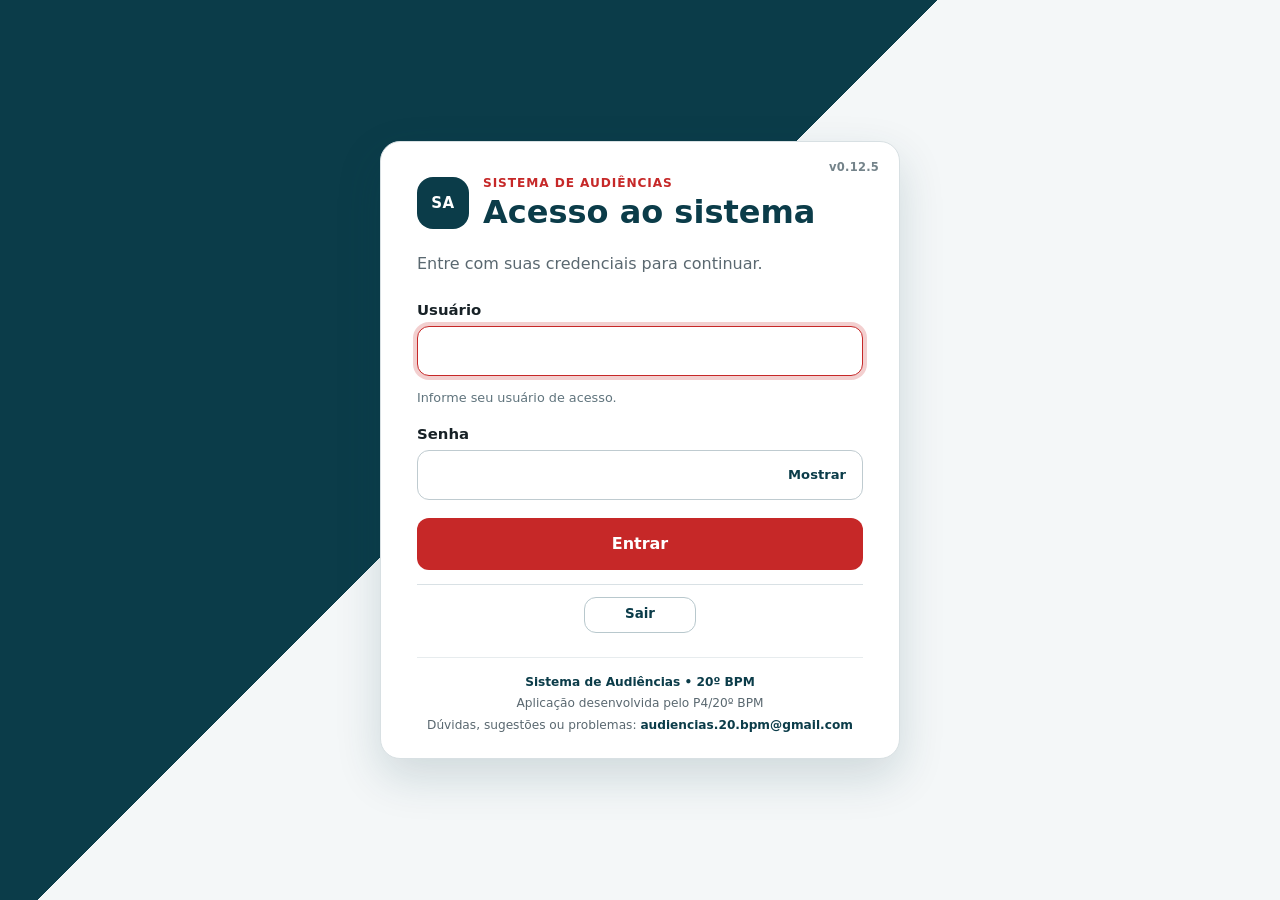
<file: index.html>
<!doctype html>
<html lang="pt-BR">
<head>
  <meta charset="utf-8">
  <meta name="viewport" content="width=device-width, initial-scale=1, viewport-fit=cover">
  <meta name="theme-color" content="#0B3C49">
  <meta name="apple-mobile-web-app-capable" content="yes">
  <meta name="apple-mobile-web-app-status-bar-style" content="default">
  <meta name="apple-mobile-web-app-title" content="Audiências">
  <meta name="description" content="Sistema de Audiências">
  <title>Sistema de Audiências</title>
  <link rel="icon" href="./assets/icons/favicon.ico" sizes="any">
  <link rel="icon" type="image/png" sizes="32x32" href="./assets/icons/favicon-32.png">
  <link rel="apple-touch-icon" sizes="180x180" href="./assets/icons/apple-touch-icon.png">
  <link rel="manifest" href="./manifest.json?v=0.12.5">
  <link rel="stylesheet" href="./css/app.css?v=0.12.5">
</head>
<body>
  <main class="app-shell" id="app">
    <section class="login-card" aria-labelledby="login-title">
      <span class="app-version-badge" aria-label="Versão do sistema">v<span id="app-version">0.9.20</span></span>
      <header class="login-header">
        <div class="brand-mark" aria-hidden="true">SA</div>
        <div>
          <p class="eyebrow">Sistema de Audiências</p>
          <h1 id="login-title">Acesso ao sistema</h1>
        </div>
      </header>

      <p id="login-intro" class="login-intro">Entre com suas credenciais para continuar.</p>

      <section id="session-validating" class="session-validating" role="status" aria-live="polite" hidden>
        <div class="validation-spinner" aria-hidden="true"></div>
        <strong>Validando sessão...</strong>
        <span>Aguarde enquanto confirmamos seu acesso com segurança.</span>
      </section>

      <form id="login-form" class="login-form" novalidate hidden>
        <div class="field">
          <label for="login">Usuário</label>
          <input
            id="login"
            name="login"
            type="text"
            autocomplete="username"
            autocapitalize="none"
            spellcheck="false"
            inputmode="text"
            maxlength="80"
            required
            aria-describedby="login-help"
          >
          <small id="login-help" class="field-help">Informe seu usuário de acesso.</small>
        </div>

        <div class="field">
          <label for="senha">Senha</label>
          <div class="password-control">
            <input
              id="senha"
              name="senha"
              type="password"
              autocomplete="current-password"
              maxlength="256"
              required
            >
            <button
              id="toggle-password"
              class="password-toggle"
              type="button"
              aria-label="Mostrar senha"
              aria-pressed="false"
            >
              Mostrar
            </button>
          </div>
        </div>

        <div id="login-message" class="form-message" role="status" aria-live="polite" hidden></div>

        <button id="login-button" class="primary-button" type="submit">
          <span class="button-label">Entrar</span>
          <span class="button-loading" aria-hidden="true" hidden>Entrando...</span>
        </button>

        <div id="biometric-login-box" class="biometric-login-box" hidden>
          <div class="biometric-divider"><span>ou</span></div>
          <button id="biometric-login-button" class="secondary-button biometric-login-button" type="button">Entrar com biometria</button>
          <small id="biometric-login-hint" class="field-help"></small>
        </div>
      </form>

      <section id="login-success" class="authenticated-shell" aria-live="polite" hidden>
        <section id="password-change-view" class="password-change-view" aria-labelledby="password-change-title" hidden>
          <div class="password-change-card">
            <p class="dashboard-kicker">Primeiro acesso</p>
            <h2 id="password-change-title">Crie sua nova senha</h2>
            <p>A conta de <strong id="password-change-user">Usuário</strong> foi criada com uma senha temporária. Defina uma senha pessoal para continuar.</p>
            <form id="password-change-form" class="users-form-grid" novalidate>
              <div class="form-group">
                <label for="password-change-new">Nova senha</label>
                <input id="password-change-new" type="password" autocomplete="new-password" minlength="12" maxlength="128" required>
                <small>Mínimo de 12 caracteres.</small>
              </div>
              <div class="form-group">
                <label for="password-change-confirm">Confirmar nova senha</label>
                <input id="password-change-confirm" type="password" autocomplete="new-password" minlength="12" maxlength="128" required>
              </div>
              <div id="password-change-message" class="module-error full-width" role="alert" hidden></div>
              <div class="form-actions full-width">
                <button class="primary-button" type="submit">Salvar nova senha</button>
              </div>
            </form>
          </div>
        </section>
        <section id="dashboard" class="dashboard" aria-labelledby="dashboard-title">
          <div id="dashboard-home">
          <header class="dashboard-header">
            <div>
              <p class="eyebrow">Sistema de Audiências</p>
              <h2 id="dashboard-title">Painel principal</h2>
              <p class="dashboard-welcome">Olá, <strong id="dashboard-user-name">Usuário</strong>.</p>
            </div>
            <div class="dashboard-account-actions">
              <button class="logout-button top-logout-button logout-trigger" type="button">Sair</button>
              <span id="dashboard-user-profile" class="profile-badge">USUÁRIO</span>
            </div>
          </header>

          <div class="dashboard-session-bar">
            <div id="session-indicator" class="session-indicator" role="status" aria-live="polite">
              <span class="session-shield" aria-hidden="true">◆</span>
              <span>Sessão</span>
              <strong id="session-timer">30:00</strong>
            </div>
          </div>

          <section id="biometric-panel" class="biometric-panel" aria-labelledby="biometric-panel-title" hidden>
            <div class="biometric-panel-copy">
              <p class="dashboard-kicker">Acesso rápido</p>
              <h3 id="biometric-panel-title">Acesso rápido por biometria</h3>
              <p id="biometric-panel-text">Ative a biometria/Passkey deste dispositivo.</p>
              <p id="biometric-panel-message" class="biometric-panel-message" role="status" aria-live="polite" hidden></p>
            </div>
            <div class="biometric-panel-actions">
              <button id="biometric-activate" class="primary-button compact-button" type="button">Ativar biometria</button>
              <button id="biometric-remove" class="secondary-button compact-button" type="button" hidden>Remover deste dispositivo</button>
            </div>
          </section>

          <div id="logout-message" class="logout-message" role="status" aria-live="polite" hidden></div>

          <section class="dashboard-section" aria-labelledby="modules-title">
            <div class="dashboard-section-heading">
              <div>
                <p class="dashboard-kicker">Operação</p>
                <h3 id="modules-title">Módulos do sistema</h3>
              </div>
              <span class="dashboard-section-note">Estrutura inicial</span>
            </div>
            <div id="dashboard-modules" class="dashboard-grid"></div>
          </section>

          <section id="dashboard-dev-section" class="dashboard-section dashboard-dev" aria-labelledby="dev-title" hidden>
            <div class="dashboard-section-heading">
              <div>
                <p class="dashboard-kicker">Acesso restrito</p>
                <h3 id="dev-title">Administração DEV</h3>
              </div>
              <span class="dashboard-section-note">Somente DEV</span>
            </div>
            <div id="dashboard-dev-modules" class="dashboard-grid"></div>
          </section>

          </div>

          <section id="audiencias-view" class="module-view" aria-labelledby="audiencias-view-title" hidden>
            <header class="module-view-header">
              <div>
                <button id="audiencias-back" class="back-button" type="button">← Voltar ao painel</button>
                <p class="dashboard-kicker">Operação</p>
                <h2 id="audiencias-view-title">Audiências</h2>
                <p class="module-view-subtitle">Consulta das audiências registradas no sistema.</p>
              </div>
              <div class="module-header-actions">
                <span id="audiencias-count" class="module-count">—</span>
                <button id="audiencias-new" class="primary-button compact-button" type="button">+ Nova audiência</button>
                <button class="logout-button top-logout-button logout-trigger" type="button">Sair</button>
              </div>
            </header>

            <div id="audiencias-success" class="module-success" role="status" aria-live="polite" hidden></div>

            <div id="audiencias-loading" class="module-state" role="status" aria-live="polite">
              <div class="validation-spinner" aria-hidden="true"></div>
              <strong>Carregando audiências...</strong>
              <span>Aguarde enquanto consultamos os dados.</span>
            </div>

            <div id="audiencias-error" class="module-error" role="alert" hidden></div>

            <div id="audiencias-empty" class="module-state" hidden>
              <strong>Nenhuma audiência cadastrada.</strong>
              <span>Quando houver registros, eles aparecerão aqui.</span>
            </div>

            <div id="audiencias-content" class="audiencias-content" hidden>
              <div class="audiencias-search-bar" role="search" aria-label="Pesquisar audiências">
                <div class="audiencias-search-field">
                  <label for="audiencias-search">Pesquisar audiências</label>
                  <input id="audiencias-search" type="search" autocomplete="off" placeholder="RG, CPF, nome, processo, assunto ou código">
                </div>
                <button id="audiencias-search-clear" class="secondary-button compact-button" type="button" hidden>Limpar busca</button>
              </div>
              <p id="audiencias-search-summary" class="audiencias-search-summary" aria-live="polite"></p>
              <div id="audiencias-search-empty" class="module-state audiencias-search-empty" hidden>
                <strong>Nenhuma audiência encontrada.</strong>
                <span>Tente outro RG, CPF, nome ou termo de pesquisa.</span>
              </div>
              <div id="audiencias-table-wrap" class="table-scroll" tabindex="0" aria-label="Lista de audiências">
                <table class="audiencias-table">
                  <thead>
                    <tr>
                      <th>Código</th>
                      <th>Processo</th>
                      <th>Assunto</th>
                      <th>Militares</th>
                      <th>Data e hora</th>
                      <th>Modalidade</th>
                      <th>Local</th>
                      <th>Status</th>
                      <th>Ações</th>
                    </tr>
                  </thead>
                  <tbody id="audiencias-table-body"></tbody>
                </table>
              </div>
              <div id="audiencias-mobile-list" class="audiencias-mobile-list" aria-label="Lista de audiências em cards"></div>
            </div>

            <div class="module-actions">
              <button id="audiencias-retry" class="secondary-button" type="button">Atualizar lista</button>
            </div>

            <section id="audiencias-form-view" class="audiencias-form-view" aria-labelledby="audiencias-form-title" hidden>
              <div class="form-view-heading">
                <button id="audiencias-form-back" class="back-button" type="button">← Voltar à lista</button>
                <p class="dashboard-kicker">Cadastro</p>
                <h3 id="audiencias-form-title">Nova audiência</h3>
                <p>Informe os dados principais. Os campos técnicos e de auditoria são preenchidos automaticamente pelo sistema.</p>
              </div>

              <form id="audiencias-form" class="audiencias-form" novalidate>
                <div class="form-grid">
                  <div class="form-group">
                    <label for="audiencia-processo">Processo</label>
                    <input id="audiencia-processo" name="processo" type="text" maxlength="120" autocomplete="off" required>
                  </div>

                  <div class="form-group form-group-wide">
                    <label for="audiencia-assunto">Assunto</label>
                    <input id="audiencia-assunto" name="assunto" type="text" maxlength="300" autocomplete="off" required>
                  </div>

                  <div class="form-group">
                    <label for="audiencia-data-hora">Data e hora</label>
                    <input id="audiencia-data-hora" name="data_hora" type="datetime-local" required>
                  </div>

                  <div class="form-group">
                    <label for="audiencia-modalidade">Modalidade</label>
                    <select id="audiencia-modalidade" name="modalidade" required>
                      <option value="">Selecione</option>
                      <option value="PRESENCIAL">Presencial</option>
                      <option value="VIDEOCONFERENCIA">Videoconferência</option>
                      <option value="HIBRIDA">Híbrida</option>
                    </select>
                  </div>

                  <div class="form-group form-group-wide">
                    <label for="audiencia-local">Local <span class="field-optional">(obrigatório para presencial)</span></label>
                    <input id="audiencia-local" name="local" type="text" maxlength="300" autocomplete="off">
                  </div>

                  <div class="form-group form-group-wide">
                    <label for="audiencia-link">Link da audiência <span class="field-optional">(opcional)</span></label>
                    <input id="audiencia-link" name="link" type="url" maxlength="1000" inputmode="url" autocomplete="off" placeholder="https://...">
                  </div>

                  <div class="form-group form-group-wide recipients-builder">
                    <div class="recipients-heading">
                      <div>
                        <label>Militares convocados</label>
                        <small>Localize por RG, CPF ou Nome. Os demais dados, inclusive o WhatsApp quando já cadastrado, serão preenchidos automaticamente.</small>
                      </div>
                      <span id="audiencia-destinatarios-count" class="recipients-count">0 adicionados</span>
                    </div>

                    <div class="recipient-entry-card">
                      <div class="recipient-entry-grid">
                        <div class="form-group">
                          <label for="destinatario-rg">RG</label>
                          <input id="destinatario-rg" type="text" inputmode="numeric" maxlength="20" autocomplete="off" placeholder="Digite o RG">
                        </div>
                        <div class="form-group">
                          <label for="destinatario-nome">Nome</label>
                          <input id="destinatario-nome" type="text" maxlength="200" autocomplete="off" placeholder="Preenchido automaticamente ou informe o nome">
                        </div>
                        <div class="form-group">
                          <label for="destinatario-posto-graduacao">Posto/Graduação <span class="field-optional">(atualizável)</span></label>
                          <input id="destinatario-posto-graduacao" type="text" maxlength="80" autocomplete="off" list="postos-graduacoes" placeholder="Ex.: SD PM, CB PM, 3º SGT PM, TEN CEL">
                        </div>
                        <div class="form-group">
                          <label for="destinatario-cpf">CPF <span class="field-optional">(opcional para novo cadastro)</span></label>
                          <input id="destinatario-cpf" type="text" inputmode="numeric" maxlength="18" autocomplete="off">
                        </div>
                        <div class="form-group">
                          <label for="destinatario-telefone">WhatsApp <span class="field-optional">(opcional)</span></label>
                          <input id="destinatario-telefone" type="tel" inputmode="tel" maxlength="20" autocomplete="off" placeholder="Ex.: 91999999999">
                          <small class="field-help">Quando informado, será salvo no cadastro do militar e retornará automaticamente nos próximos usos.</small>
                        </div>
                        <div class="form-group form-group-wide">
                          <label for="destinatario-unidade">Unidade <span class="field-optional">(opcional)</span></label>
                          <input id="destinatario-unidade" type="text" maxlength="200" autocomplete="off">
                        </div>
                      </div>

                      <datalist id="postos-graduacoes">
                        <option value="CEL"></option><option value="TEN CEL"></option><option value="MAJ"></option><option value="CAP"></option>
                        <option value="1º TEN"></option><option value="2º TEN"></option><option value="ASP OF"></option><option value="SUB TEN PM"></option>
                        <option value="1º SGT PM"></option><option value="2º SGT PM"></option><option value="3º SGT PM"></option><option value="CB PM"></option><option value="SD PM"></option>
                      </datalist>
                      <div id="destinatario-sugestoes" class="recipient-suggestions" role="listbox" aria-label="Sugestões de militares" hidden></div>
                      <div id="destinatario-lookup-status" class="recipient-lookup-status" role="status" aria-live="polite"></div>

                      <div class="recipient-entry-actions">
                        <button id="destinatario-limpar" class="secondary-button compact-button recipient-clear-button" type="button">Limpar dados</button>
                        <button id="destinatario-adicionar" class="secondary-button compact-button" type="button">+ Adicionar militar</button>
                      </div>
                    </div>

                    <div id="audiencia-destinatarios-list" class="recipients-list" aria-live="polite"></div>
                  </div>

                  <div class="form-group form-group-wide">
                    <label for="audiencia-observacoes">Observações <span class="field-optional">(opcional)</span></label>
                    <textarea id="audiencia-observacoes" name="observacoes" rows="4" maxlength="3000"></textarea>
                  </div>
                </div>

                <div id="audiencias-form-error" class="module-error" role="alert" hidden></div>

                <div class="form-actions">
                  <button id="audiencias-form-cancel" class="secondary-button" type="button">Cancelar</button>
                  <button id="audiencias-form-submit" class="primary-button" type="submit">Salvar audiência</button>
                </div>
              </form>
            </section>
          </section>

          <section id="destinatarios-view" class="module-view" aria-labelledby="destinatarios-view-title" hidden>
            <header class="module-view-header">
              <div>
                <button id="destinatarios-back" class="back-button" type="button">← Voltar ao painel</button>
                <p class="dashboard-kicker">Operação</p>
                <h2 id="destinatarios-view-title">Destinatários</h2>
                <p class="module-view-subtitle">Consulta da base cadastral dos militares utilizados nas audiências.</p>
              </div>
              <div class="module-header-actions">
                <span id="destinatarios-count" class="module-count">—</span>
                <button class="logout-button top-logout-button logout-trigger" type="button">Sair</button>
              </div>
            </header>

            <div class="recipient-directory-search" role="search">
              <div class="form-group recipient-directory-search-field">
                <label for="destinatarios-search">Pesquisar militar</label>
                <input id="destinatarios-search" type="search" autocomplete="off" placeholder="Digite RG, CPF, Nome ou WhatsApp">
                <small>Pesquisa instantânea nos cadastros carregados.</small>
              </div>
              <button id="destinatarios-clear-search" class="secondary-button compact-button" type="button">Limpar pesquisa</button>
            </div>

            <p id="destinatarios-result-count" class="recipient-directory-result-note" aria-live="polite"></p>

            <div id="destinatarios-loading" class="module-state" role="status" aria-live="polite">
              <div class="validation-spinner" aria-hidden="true"></div>
              <strong>Carregando destinatários...</strong>
              <span>Aguarde enquanto consultamos a base cadastral.</span>
            </div>

            <div id="destinatarios-error" class="module-error" role="alert" hidden></div>

            <div id="destinatarios-empty" class="module-state" hidden>
              <strong>Nenhum militar encontrado.</strong>
              <span>A base cadastral ainda não possui registros.</span>
            </div>

            <div id="destinatarios-content" class="destinatarios-content" hidden>
              <div class="table-scroll" tabindex="0" aria-label="Lista de destinatários">
                <table class="audiencias-table destinatarios-table">
                  <thead>
                    <tr>
                      <th>RG</th>
                      <th>Nome</th>
                      <th>Posto/Graduação</th>
                      <th>CPF</th>
                      <th>WhatsApp</th>
                      <th>Unidade</th>
                      <th>Status</th>
                      <th>Ações</th>
                    </tr>
                  </thead>
                  <tbody id="destinatarios-table-body"></tbody>
                </table>
              </div>
            </div>

            <div class="module-actions">
              <button id="destinatarios-retry" class="secondary-button" type="button">Atualizar lista</button>
            </div>
          </section>
        </section>

        <section id="audiencias-detail-dialog" class="modal-shell" role="dialog" aria-modal="true" aria-labelledby="audiencias-detail-title" hidden>
          <div class="modal-backdrop" data-audiencias-detail-close></div>
          <div class="modal-card audiencia-detail-card">
            <div class="modal-header">
              <div>
                <p class="dashboard-kicker">Audiência</p>
                <h2 id="audiencias-detail-title">Detalhes da audiência</h2>
                <p id="audiencias-detail-code" class="audiencia-detail-code"></p>
              </div>
              <button id="audiencias-detail-close" class="icon-button" type="button" aria-label="Fechar detalhes">×</button>
            </div>

            <div class="audiencia-detail-grid">
              <div class="audiencia-detail-field"><span>Processo</span><strong id="audiencias-detail-processo">—</strong></div>
              <div class="audiencia-detail-field"><span>Status</span><strong id="audiencias-detail-status">—</strong></div>
              <div class="audiencia-detail-field detail-wide"><span>Assunto</span><strong id="audiencias-detail-assunto">—</strong></div>
              <div class="audiencia-detail-field"><span>Data e hora</span><strong id="audiencias-detail-data">—</strong></div>
              <div class="audiencia-detail-field"><span>Modalidade</span><strong id="audiencias-detail-modalidade">—</strong></div>
              <div class="audiencia-detail-field detail-wide"><span>Local</span><strong id="audiencias-detail-local">—</strong></div>
              <div class="audiencia-detail-field detail-wide"><span>Link</span><a id="audiencias-detail-link" href="#" target="_blank" rel="noopener noreferrer" hidden>Abrir link da audiência</a><strong id="audiencias-detail-link-empty">—</strong></div>
              <div class="audiencia-detail-field detail-wide"><span>Observações</span><p id="audiencias-detail-observacoes">—</p></div>
            </div>

            <section class="audiencia-detail-recipients" aria-labelledby="audiencias-detail-recipients-title">
              <div class="detail-section-heading">
                <h3 id="audiencias-detail-recipients-title">Militares convocados</h3>
                <span id="audiencias-detail-recipients-count" class="module-count">0</span>
              </div>
              <div id="audiencias-detail-recipients-list" class="detail-recipient-list"></div>
            </section>

            <div class="form-actions">
              <button id="audiencias-detail-close-bottom" class="secondary-button" type="button">Fechar</button>
            </div>
          </div>
        </section>

          <section id="documentos-view" class="module-view" aria-labelledby="documentos-view-title" hidden>
            <header class="module-view-header">
              <div>
                <button id="documentos-back" class="back-button" type="button">← Voltar ao painel</button>
                <p class="dashboard-kicker">Documentos</p>
                <h2 id="documentos-view-title">Ofícios</h2>
                <p id="documentos-view-subtitle" class="module-view-subtitle">Gerencie a emissão dos ofícios vinculados às audiências.</p>
              </div>
              <div class="module-header-actions"><span id="documentos-config-status" class="module-count">Carregando...</span><button class="logout-button top-logout-button logout-trigger" type="button">Sair</button></div>
            </header>

            <div id="documentos-loading" class="module-state" role="status" aria-live="polite" hidden>
              <div class="validation-spinner" aria-hidden="true"></div><strong>Carregando Ofícios...</strong><span>Aguarde.</span>
            </div>
            <div id="documentos-error" class="module-error" role="alert" hidden></div>
            <div id="documentos-success" class="module-success" role="status" hidden></div>

            <section id="documentos-home" class="documents-home" hidden>
              <div class="documents-summary-grid">
                <article class="documents-summary-card documents-summary-primary">
                  <span class="documents-summary-label">Próximo ofício</span>
                  <strong id="documentos-home-next-number" class="documents-summary-value">—</strong>
                  <span>Numeração preparada para a próxima emissão.</span>
                </article>
                <article class="documents-summary-card">
                  <span class="documents-summary-label">Signatário atual</span>
                  <strong id="documentos-home-signatory" class="documents-summary-name">—</strong>
                  <span id="documentos-home-signatory-detail">—</span>
                </article>
                <article class="documents-summary-card">
                  <span class="documents-summary-label">Situação</span>
                  <strong class="documents-summary-state">Configuração concluída</strong>
                  <span>O módulo está preparado para a geração dos documentos.</span>
                </article>
              </div>

              <section class="documents-actions-panel" aria-labelledby="documentos-actions-title">
                <div class="detail-section-heading">
                  <div><p class="dashboard-kicker">Ações</p><h3 id="documentos-actions-title">O que deseja fazer?</h3></div>
                </div>
                <div class="documents-action-grid">
                  <article class="documents-action-card documents-action-featured">
                    <span class="module-card-badge">Ofício</span>
                    <h3>Gerar ofício</h3>
                    <p>Selecione uma audiência e prepare os ofícios dos militares convocados.</p>
                    <button id="documentos-generate" class="primary-button" type="button">Gerar ofício</button>
                    <small>Selecione a audiência, confira o militar e revise a prévia antes da geração do PDF.</small>
                  </article>
                  <article class="documents-action-card">
                    <span class="module-card-badge">Ajustes</span>
                    <h3>Configuração</h3>
                    <p>Atualize numeração anual, signatário e nome de guerra quando necessário.</p>
                    <button id="documentos-open-config" class="secondary-button" type="button">Abrir configuração</button>
                    <small>Use apenas quando houver mudança de comando ou ajuste de sequência.</small>
                  </article>
                </div>
              </section>
            </section>

            <section id="documentos-generate-view" class="document-generate-view" hidden>
              <div class="documents-config-toolbar">
                <div>
                  <p class="dashboard-kicker">Preparação</p>
                  <h3>Gerar ofício</h3>
                  <p>Selecione a audiência e o militar. O sistema preencherá automaticamente o que já estiver cadastrado.</p>
                </div>
                <button id="documentos-generate-back" class="secondary-button compact-button" type="button">← Voltar aos Ofícios</button>
              </div>

              <div id="documentos-generate-loading" class="module-state compact-state" role="status" aria-live="polite" hidden>
                <div class="validation-spinner" aria-hidden="true"></div><strong>Carregando audiências...</strong>
              </div>
              <div id="documentos-generate-error" class="module-error" role="alert" hidden></div>

              <div class="document-generate-grid">
                <section class="document-generate-form-card">
                  <div class="detail-section-heading"><div><p class="dashboard-kicker">1. Audiência</p><h3>Selecione a audiência</h3></div></div>
                  <div class="form-group">
                    <label for="documentos-audiencia-select">Audiência</label>
                    <select id="documentos-audiencia-select">
                      <option value="">Selecione uma audiência...</option>
                    </select>
                  </div>

                  <div id="documentos-audiencia-resumo" class="document-selection-summary" hidden>
                    <div><span>Processo</span><strong id="documentos-resumo-processo">—</strong></div>
                    <div><span>Data e hora</span><strong id="documentos-resumo-data">—</strong></div>
                    <div><span>Local</span><strong id="documentos-resumo-local">—</strong></div>
                  </div>

                  <div class="form-group">
                    <label for="documentos-militar-select">Militar</label>
                    <select id="documentos-militar-select" disabled>
                      <option value="">Selecione primeiro a audiência...</option>
                    </select>
                    <small class="field-help">Cada militar terá seu próprio ofício e confirmação individual.</small>
                  </div>

                  <div id="documentos-militar-resumo" class="document-selection-summary" hidden>
                    <div><span>Posto/Graduação atual</span><strong id="documentos-resumo-posto">—</strong></div>
                    <div><span>RG</span><strong id="documentos-resumo-rg">—</strong></div>
                    <div><span>WhatsApp</span><strong id="documentos-resumo-whatsapp">—</strong></div>
                  </div>

                  <div class="form-group">
                    <label for="documentos-militar-posto">Posto/Graduação do militar</label>
                    <input id="documentos-militar-posto" type="text" maxlength="80" list="postos-graduacoes" autocomplete="off" placeholder="Ex.: SD PM, CB PM, 3º SGT PM..." disabled>
                    <small class="field-help">Preenchido automaticamente quando cadastrado. Se houver promoção ou estiver vazio, informe o posto/graduação atual; o cadastro será atualizado ao gerar o PDF.</small>
                  </div>

                  <div class="detail-section-heading document-step-heading"><div><p class="dashboard-kicker">2. Dados variáveis</p><h3>Complete somente o necessário</h3></div></div>
                  <div class="form-grid two-columns">
                    <div class="form-group">
                      <label for="documentos-data-emissao">Data do ofício</label>
                      <input id="documentos-data-emissao" type="date">
                    </div>
                    <div class="form-group">
                      <label for="documentos-numero-preview">Número previsto</label>
                      <input id="documentos-numero-preview" type="text" readonly aria-readonly="true">
                      <small class="field-help">A prévia não consome a numeração.</small>
                    </div>
                    <div class="form-group full-width">
                      <label for="documentos-destino-judicial">Destinatário do ofício</label>
                      <input id="documentos-destino-judicial" type="text" maxlength="300" autocomplete="off" placeholder="Ex.: Ao Exmo. Sr. Dr. Juiz de Direito, Titular da 3ª Vara Criminal de Ananindeua.">
                    </div>
                    <div class="form-group full-width">
                      <label for="documentos-trecho-opcional">Trecho complementar <span class="label-optional">(opcional)</span></label>
                      <textarea id="documentos-trecho-opcional" rows="3" maxlength="500" placeholder="Ex.: onde configura como réu: NOME DO RÉU."></textarea>
                      <small class="field-help">Quando preenchido, este trecho aparecerá em vermelho ao final do corpo do ofício.</small>
                    </div>
                    <div class="form-group full-width process-document-field">
                      <label for="documentos-processo-pdf">Documento do processo em PDF <span class="label-optional">(opcional)</span></label>
                      <input id="documentos-processo-pdf" type="file" accept="application/pdf,.pdf">
                      <small class="field-help">Anexe, quando necessário, um PDF relacionado ao processo. O arquivo será armazenado no R2 e vinculado ao ofício gerado.</small>
                      <div id="documentos-processo-pdf-status" class="process-document-status" hidden></div>
                    </div>
                  </div>
                </section>

                <section class="document-preview-card" aria-labelledby="documentos-preview-title">
                  <div class="detail-section-heading"><div><p class="dashboard-kicker">Prévia</p><h3 id="documentos-preview-title">Conteúdo do ofício</h3></div></div>
                  <div id="documentos-preview-empty" class="document-preview-empty">Selecione uma audiência e um militar para montar a prévia.</div>
                  <article id="documentos-preview" class="oficio-preview" hidden>
                    <header class="oficio-preview-header">
                      <img class="oficio-preview-emblem oficio-preview-emblem-left" src="./assets/oficios/brasao-estado-para.png" alt="Brasão do Estado do Pará">
                      <div class="oficio-preview-top">
                        <div>GOVERNO DO ESTADO DO PARÁ</div>
                        <div>SECRETARIA DE ESTADO DE SEGURANÇA PÚBLICA E DEFESA SOCIAL</div>
                        <div>POLÍCIA MILITAR DO PARÁ</div>
                        <div class="oficio-preview-unit">20º BATALHÃO DE POLÍCIA MILITAR – BATALHÃO COMUNITÁRIO</div>
                      </div>
                      <img class="oficio-preview-emblem oficio-preview-emblem-right" src="./assets/oficios/brasao-pmpa.png" alt="Brasão da Polícia Militar do Pará">
                    </header>
                    <p class="oficio-preview-date">Belém, <span id="documentos-preview-data">—</span>.</p>
                    <p>OFÍCIO <span id="documentos-preview-numero">—</span> – 1ª Seção</p>
                    <p id="documentos-preview-destino">—</p>
                    <p class="oficio-preview-subject"><strong>Assunto:</strong> Apresentação de Praças.</p>
                    <p class="oficio-preview-saudacao">Senhor Juiz,</p>
                    <p class="oficio-preview-body">Honrado em cumprimentar V. Ex.ª apresento o policial militar <span id="documentos-preview-militar">—</span>, para ser ouvido na qualidade de testemunha nos autos do processo nº. <span id="documentos-preview-processo">—</span><span id="documentos-preview-complemento" class="oficio-optional-text"></span></p>
                    <p class="oficio-preview-respect">Respeitosamente,</p>
                    <div class="oficio-preview-signature-row">
                      <img class="oficio-preview-footer-emblem" src="./assets/oficios/brasao-20bpm.png" alt="Brasão do 20º BPM">
                      <div class="oficio-preview-signature-stack">
                        <img id="documentos-preview-assinatura" class="oficio-preview-signature-image" alt="Assinatura digitalizada do signatário" hidden>
                        <p class="oficio-preview-signature"><span id="documentos-preview-signatario">—</span><br><span id="documentos-preview-cargo">—</span></p>
                      </div>
                    </div>
                    <div class="oficio-preview-footer"><strong>20º BATALHÃO DE POLÍCIA MILITAR – BATALHÃO COMUNITÁRIO</strong><br>Tv. Pe. Eutiquio, nº 3000, Condor - Belém /PA. CEP: 66045-225. (esq. PSG. S. Antônio).<br>Contato: email: oficio2024bpm@gmail.com</div>
                  </article>
                  <div class="document-preview-actions">
                    <button id="documentos-preview-refresh" class="secondary-button" type="button">Atualizar prévia</button>
                    <button id="documentos-generate-pdf" class="primary-button" type="button">Gerar PDF</button>
                  </div>
                  <small class="field-help">A prévia não consome numeração. Ao concluir a geração, o sistema grava o ofício no histórico, salva os PDFs no R2 e baixa uma cópia no dispositivo.</small>
                </section>
              </div>
            </section>

            <form id="documentos-config-form" class="document-config-card" novalidate hidden>
              <div class="documents-config-toolbar">
                <div>
                  <p class="dashboard-kicker">Configuração</p>
                  <h3>Configuração dos ofícios</h3>
                  <p>Altere estes dados somente quando necessário.</p>
                </div>
                <button id="documentos-close-config" class="secondary-button compact-button" type="button">← Voltar aos Ofícios</button>
              </div>

              <section class="document-config-section">
                <div class="detail-section-heading"><div><p class="dashboard-kicker">Numeração anual</p><h3>Continuidade dos ofícios</h3></div></div>
                <p class="document-config-help">Informe apenas o ponto de partida. Depois, o sistema poderá controlar a sequência automaticamente sem renumerar ofícios antigos.</p>
                <div class="form-grid three-columns">
                  <div class="form-group"><label for="oficio-ano">Ano</label><input id="oficio-ano" type="number" min="2020" max="2100" inputmode="numeric" required></div>
                  <div class="form-group"><label for="oficio-ultimo-numero">Último número já utilizado</label><input id="oficio-ultimo-numero" type="number" min="0" step="1" inputmode="numeric" required></div>
                  <div class="form-group"><label for="oficio-proximo-numero">Próximo número</label><input id="oficio-proximo-numero" type="text" readonly aria-readonly="true"></div>
                </div>
                <small class="field-help">Nenhum número é consumido nesta tela. O próximo número será usado somente na geração efetiva de um ofício.</small>
              </section>

              <section class="document-config-section">
                <div class="detail-section-heading"><div><p class="dashboard-kicker">Assinatura</p><h3>Signatário padrão</h3></div></div>
                <p class="document-config-help">Esses dados serão preenchidos automaticamente nos ofícios e poderão ser atualizados quando houver mudança de comando.</p>
                <div class="form-grid two-columns">
                  <div class="form-group full-width signatory-name-group">
                    <label for="signatario-nome">Nome</label>
                    <input id="signatario-nome" type="text" maxlength="200" autocomplete="off" required aria-describedby="signatario-nome-help">
                    <div class="signatory-name-tools" aria-label="Formatação do nome do signatário">
                      <button id="signatario-marcar-nome-guerra" class="secondary-button compact-button" type="button">Marcar nome de guerra em negrito</button>
                      <button id="signatario-remover-nome-guerra" class="secondary-button compact-button" type="button">Remover negrito</button>
                    </div>
                    <small id="signatario-nome-help" class="field-help">Selecione no campo Nome o trecho usado como nome de guerra e toque em “Marcar nome de guerra”. No desktop, Ctrl+B ou Ctrl+N também funcionam.</small>
                    <div class="signatory-preview" aria-live="polite">
                      <span class="signatory-preview-label">Prévia:</span>
                      <span id="signatario-nome-preview">—</span>
                    </div>
                    <input id="signatario-nome-guerra" type="hidden" value="">
                  </div>
                  <div class="form-group"><label for="signatario-posto">Posto/Graduação</label><input id="signatario-posto" type="text" maxlength="80" list="postos-graduacoes" autocomplete="off" required></div>
                  <div class="form-group"><label for="signatario-rg">RG</label><input id="signatario-rg" type="text" maxlength="20" inputmode="numeric" autocomplete="off" required></div>
                  <div class="form-group full-width"><label for="signatario-cargo">Cargo</label><input id="signatario-cargo" type="text" maxlength="160" autocomplete="off" placeholder="Ex.: Comandante do 20º BPM" required></div>
                  <div class="form-group full-width signatory-image-group">
                    <label for="signatario-assinatura-arquivo">Assinatura digitalizada <span class="field-optional">(opcional)</span></label>
                    <input id="signatario-assinatura-arquivo" type="file" accept="image/jpeg,image/png,.jpg,.jpeg,.png">
                    <small class="field-help">Use uma imagem JPG/JPEG ou PNG. O sistema compacta a imagem automaticamente, sem reduzir suas dimensões em pixels. Se cadastrada, será posicionada acima do nome, atrás da linha de identificação. A ausência da imagem não impede a geração do ofício.</small>
                    <div class="signatory-image-preview">
                      <img id="signatario-assinatura-preview" alt="Prévia da assinatura digitalizada" hidden>
                      <span id="signatario-assinatura-status">Nenhuma assinatura digitalizada cadastrada. O ofício continuará podendo ser gerado normalmente.</span>
                    </div>
                    <button id="signatario-assinatura-remover" class="secondary-button compact-button" type="button" hidden>Remover assinatura cadastrada</button>
                  </div>
                </div>
              </section>

              <div class="form-actions form-actions-between">
                <button id="documentos-config-clear" class="secondary-button" type="button">Limpar dados</button>
                <button id="documentos-config-save" class="primary-button" type="submit">Salvar configuração</button>
              </div>
            </form>
          </section>


          <section id="notificacoes-view" class="module-view" aria-labelledby="notificacoes-view-title" hidden>
            <header class="module-view-header">
              <div>
                <button id="notificacoes-back" class="back-button" type="button">← Voltar ao painel</button>
                <p class="dashboard-kicker">Notificações</p>
                <h2 id="notificacoes-view-title">Ciência e lembretes</h2>
                <p class="module-view-subtitle">Acompanhe a ciência das audiências e os lembretes programados para o dia anterior às 09:00.</p>
              </div>
              <div class="module-header-actions">
                <button id="notificacoes-refresh" class="secondary-button compact-button" type="button">Atualizar</button>
                <button class="logout-button top-logout-button logout-trigger" type="button">Sair</button>
              </div>
            </header>

            <div id="notificacoes-mode" class="notification-test-banner" role="status">MODO TESTE — nenhum WhatsApp real será enviado</div>

            <section class="notification-summary-grid" aria-label="Resumo das notificações">
              <article class="notification-summary-card"><span>Pendentes</span><strong id="notificacoes-count-pendentes">0</strong></article>
              <article class="notification-summary-card"><span>Enviadas / simuladas</span><strong id="notificacoes-count-enviadas">0</strong></article>
              <article class="notification-summary-card"><span>Ciências confirmadas</span><strong id="notificacoes-count-confirmadas">0</strong></article>
              <article class="notification-summary-card"><span>Com erro</span><strong id="notificacoes-count-erros">0</strong></article>
            </section>

            <section class="document-history-filters notification-filters" aria-label="Filtros das notificações">
              <div class="form-grid three-columns">
                <div class="form-group">
                  <label for="notificacoes-search">Pesquisar</label>
                  <input id="notificacoes-search" type="search" maxlength="160" autocomplete="off" placeholder="Ofício, RG, nome, WhatsApp, processo...">
                </div>
                <div class="form-group">
                  <label for="notificacoes-type">Tipo</label>
                  <select id="notificacoes-type"><option value="">Todos</option><option value="OFICIO">Ciência</option><option value="LEMBRETE">Lembrete</option></select>
                </div>
                <div class="form-group">
                  <label for="notificacoes-status">Status</label>
                  <select id="notificacoes-status"><option value="">Todos</option><option value="PENDENTE">Pendente</option><option value="SIMULADA">Simulada</option><option value="ENVIADO">Enviada</option><option value="FALHOU">Com erro</option></select>
                </div>
              </div>
            </section>

            <div id="notificacoes-loading" class="module-state compact-state" role="status" aria-live="polite" hidden>
              <div class="validation-spinner" aria-hidden="true"></div><strong>Carregando notificações...</strong><span>Aguarde enquanto consultamos os registros.</span>
            </div>
            <div id="notificacoes-error" class="module-error" role="alert" hidden></div>
            <div id="notificacoes-success" class="module-success" role="status" hidden></div>
            <div id="notificacoes-empty" class="module-state compact-state" hidden><strong>Nenhuma notificação encontrada.</strong><span>Os registros são criados quando o ofício possui PDF gerado.</span></div>

            <div class="notification-desktop-list table-scroll" tabindex="0" aria-label="Lista de notificações">
              <table class="audiencias-table notification-table">
                <thead><tr><th>Ofício</th><th>Audiência</th><th>Militar</th><th>RG</th><th>WhatsApp</th><th>Processo</th><th>Tipo</th><th>Status</th><th>Ciência</th><th>Ações</th></tr></thead>
                <tbody id="notificacoes-body"></tbody>
              </table>
            </div>
            <div id="notificacoes-mobile-list" class="notification-mobile-list"></div>
          </section>

          <section id="historico-view" class="module-view" aria-labelledby="historico-view-title" hidden>
            <header class="module-view-header">
              <div>
                <button id="documentos-history-back" class="back-button" type="button">← Voltar ao painel</button>
                <p class="dashboard-kicker">Histórico</p>
                <h2 id="historico-view-title">Histórico de ofícios</h2>
                <p class="module-view-subtitle">Consulte os ofícios emitidos, seus destinatários, processos e PDFs armazenados no R2.</p>
              </div>
              <div class="module-header-actions"><button class="logout-button top-logout-button logout-trigger" type="button">Sair</button></div>
            </header>

            <section id="documentos-history-view" class="document-history-view">
              <section class="document-history-filters" aria-label="Filtros do histórico de ofícios">
                <div class="form-grid three-columns">
                  <div class="form-group">
                    <label for="documentos-history-search">Pesquisar</label>
                    <input id="documentos-history-search" type="search" maxlength="160" autocomplete="off" placeholder="Número, RG, nome, processo...">
                  </div>
                  <div class="form-group">
                    <label for="documentos-history-year">Ano</label>
                    <select id="documentos-history-year"><option value="">Todos os anos</option></select>
                  </div>
                  <div class="form-group">
                    <label for="documentos-history-status">Status</label>
                    <select id="documentos-history-status">
                      <option value="">Todos</option>
                      <option value="GERADO">Gerado</option>
                      <option value="RESERVADO">Reservado</option>
                      <option value="FALHA_PDF">Falha no PDF</option>
                    </select>
                  </div>
                </div>
                <div class="module-actions document-history-filter-actions">
                  <button id="documentos-history-apply" class="primary-button" type="button">Pesquisar</button>
                  <button id="documentos-history-clear" class="secondary-button" type="button">Limpar filtros</button>
                </div>
              </section>

              <div id="documentos-history-loading" class="module-state compact-state" role="status" aria-live="polite" hidden>
                <div class="validation-spinner" aria-hidden="true"></div><strong>Carregando histórico...</strong><span>Aguarde enquanto consultamos os ofícios registrados.</span>
              </div>
              <div id="documentos-history-error" class="module-error" role="alert" hidden></div>
              <div id="documentos-history-empty" class="module-state compact-state" hidden><strong>Nenhum ofício encontrado.</strong><span>Ajuste os filtros ou gere o primeiro documento.</span></div>

              <div id="documentos-history-content" hidden>
                <div class="document-history-summary"><strong id="documentos-history-count">0</strong><span>ofício(s) encontrado(s)</span></div>
                <div class="table-scroll" tabindex="0" aria-label="Histórico de ofícios">
                  <table class="audiencias-table document-history-table">
                    <thead><tr><th>Ofício</th><th>Data</th><th>Militar</th><th>RG</th><th>Processo</th><th>Status</th><th>Documentos</th></tr></thead>
                    <tbody id="documentos-history-body"></tbody>
                  </table>
                </div>
              </div>
            </section>
          </section>

      </section>



          <section id="destinatarios-edit-dialog" class="modal-shell" role="dialog" aria-modal="true" aria-labelledby="destinatarios-edit-title" hidden>
            <div class="modal-backdrop" data-destinatarios-close></div>
            <div class="modal-card recipient-edit-card">
              <div class="modal-header">
                <div>
                  <p class="dashboard-kicker">Cadastro</p>
                  <h2 id="destinatarios-edit-title">Editar militar</h2>
                  <p>Atualize WhatsApp, Unidade ou Status sem alterar a identificação do militar.</p>
                </div>
                <button id="destinatarios-edit-close" class="icon-button" type="button" aria-label="Fechar edição">×</button>
              </div>

              <form id="destinatarios-edit-form" novalidate>
                <input id="destinatarios-edit-id" type="hidden">
                <div class="form-grid two-columns">
                  <div class="form-group">
                    <label for="destinatarios-edit-rg">RG</label>
                    <input id="destinatarios-edit-rg" inputmode="numeric" autocomplete="off" readonly aria-readonly="true">
                  </div>
                  <div class="form-group">
                    <label for="destinatarios-edit-cpf">CPF</label>
                    <input id="destinatarios-edit-cpf" inputmode="numeric" autocomplete="off" readonly aria-readonly="true">
                  </div>
                  <div class="form-group full-width">
                    <label for="destinatarios-edit-nome">Nome</label>
                    <input id="destinatarios-edit-nome" autocomplete="off" readonly aria-readonly="true">
                  </div>
                  <p class="fixed-data-note full-width">RG, CPF e Nome são dados fixos do cadastro. Posto/Graduação, WhatsApp, Unidade e Status podem ser atualizados quando houver mudança funcional ou de contato.</p>
                  <div class="form-group">
                    <label for="destinatarios-edit-posto-graduacao">Posto/Graduação</label>
                    <input id="destinatarios-edit-posto-graduacao" autocomplete="off" maxlength="80" list="postos-graduacoes" placeholder="Ex.: SD PM, CB PM, 3º SGT PM, TEN CEL">
                  </div>
                  <div class="form-group">
                    <label for="destinatarios-edit-whatsapp">WhatsApp</label>
                    <input id="destinatarios-edit-whatsapp" inputmode="tel" autocomplete="off" placeholder="Ex.: 91999999999">
                  </div>
                  <div class="form-group">
                    <label for="destinatarios-edit-status">Status</label>
                    <select id="destinatarios-edit-status">
                      <option value="ATIVO">Ativo</option>
                      <option value="INATIVO">Inativo</option>
                    </select>
                  </div>
                  <div class="form-group full-width">
                    <label for="destinatarios-edit-unidade">Unidade</label>
                    <input id="destinatarios-edit-unidade" autocomplete="off">
                  </div>
                </div>

                <div id="destinatarios-edit-error" class="module-error" role="alert" hidden></div>
                <div class="form-actions">
                  <button id="destinatarios-edit-cancel" class="secondary-button" type="button">Cancelar</button>
                  <button id="destinatarios-edit-submit" class="primary-button" type="submit">Salvar alterações</button>
                </div>
              </form>
            </div>
          </section>

          <section id="usuarios-view" class="module-view" aria-labelledby="usuarios-view-title" hidden>
            <header class="module-view-header">
              <div>
                <button id="usuarios-back" class="back-button" type="button">← Voltar ao painel</button>
                <p class="dashboard-kicker">Administração DEV</p>
                <h2 id="usuarios-view-title">Usuários</h2>
                <p class="module-view-subtitle">Criação e administração de contas do sistema.</p>
              </div>
              <div class="module-header-actions">
                <span id="usuarios-count" class="module-count">—</span>
                <button id="usuarios-new" class="primary-button compact-button" type="button">+ Novo usuário</button>
                <button class="logout-button top-logout-button logout-trigger" type="button">Sair</button>
              </div>
            </header>

            <div class="users-security-note">
              <strong>Contas individuais</strong> poderão receber acesso rápido por biometria/Passkey em etapa futura.
              <strong>Contas funcionais</strong>, como P1_Cadastro, permanecerão com biometria desabilitada.
            </div>

            <div id="usuarios-success" class="module-success" role="status" aria-live="polite" hidden></div>
            <div id="usuarios-error" class="module-error" role="alert" hidden></div>

            <section id="usuarios-create-panel" class="users-panel" hidden>
              <h3>Novo usuário</h3>
              <form id="usuarios-create-form" class="users-form-grid" novalidate>
                <div class="form-group">
                  <label for="usuarios-create-nome">Nome de exibição</label>
                  <input id="usuarios-create-nome" autocomplete="off" maxlength="120" placeholder="Ex.: SD Karina ou P1 - Cadastro" required>
                </div>
                <div class="form-group">
                  <label for="usuarios-create-login">Login</label>
                  <input id="usuarios-create-login" autocomplete="off" maxlength="60" placeholder="Ex.: CB_BRANDÃO ou P1_Cadastro" required>
                </div>
                <div class="form-group">
                  <label for="usuarios-create-tipo">Tipo da conta</label>
                  <select id="usuarios-create-tipo" required>
                    <option value="INDIVIDUAL">Individual</option>
                    <option value="FUNCIONAL">Funcional / setor</option>
                  </select>
                </div>
                <div class="form-group">
                  <label for="usuarios-create-perfil">Perfil</label>
                  <select id="usuarios-create-perfil" required>
                    <option value="ADMINISTRADOR">Administrador</option>
                    <option value="DEV">DEV</option>
                  </select>
                </div>
                <div class="form-group">
                  <label for="usuarios-create-senha">Senha temporária</label>
                  <input id="usuarios-create-senha" type="password" autocomplete="new-password" minlength="12" maxlength="128" required>
                  <small>O usuário deverá trocá-la no primeiro acesso.</small>
                </div>
                <div class="form-group">
                  <label for="usuarios-create-senha-confirm">Confirmar senha temporária</label>
                  <input id="usuarios-create-senha-confirm" type="password" autocomplete="new-password" minlength="12" maxlength="128" required>
                </div>
                <label id="usuarios-create-confirm-dev-wrap" class="users-confirm-dev full-width" hidden>
                  <input id="usuarios-create-confirm-dev" type="checkbox"> Confirmo a criação de uma nova conta com privilégios DEV.
                </label>
                <div class="form-actions full-width">
                  <button id="usuarios-create-cancel" class="secondary-button" type="button">Cancelar</button>
                  <button class="primary-button" type="submit">Criar usuário</button>
                </div>
              </form>
            </section>



            <section id="usuarios-edit-panel" class="users-panel" hidden>
              <h3>Editar usuário</h3>
              <form id="usuarios-edit-form" class="users-form-grid" novalidate>
                <div class="form-group">
                  <label for="usuarios-edit-nome">Nome de exibição</label>
                  <input id="usuarios-edit-nome" autocomplete="off" maxlength="120" required>
                </div>
                <div class="form-group">
                  <label for="usuarios-edit-login">Login</label>
                  <input id="usuarios-edit-login" autocomplete="off" maxlength="60" required>
                </div>
                <div class="form-group">
                  <label for="usuarios-edit-tipo">Tipo da conta</label>
                  <select id="usuarios-edit-tipo" required>
                    <option value="INDIVIDUAL">Individual</option>
                    <option value="FUNCIONAL">Funcional / setor</option>
                  </select>
                </div>
                <div class="form-group">
                  <label for="usuarios-edit-perfil">Perfil</label>
                  <select id="usuarios-edit-perfil" required>
                    <option value="ADMINISTRADOR">Administrador</option>
                    <option value="DEV">DEV</option>
                  </select>
                </div>
                <label id="usuarios-edit-confirm-dev-wrap" class="users-confirm-dev full-width" hidden>
                  <input id="usuarios-edit-confirm-dev" type="checkbox"> Confirmo a atribuição do perfil DEV.
                </label>
                <div class="form-actions full-width">
                  <button id="usuarios-edit-cancel" class="secondary-button" type="button">Cancelar</button>
                  <button class="primary-button" type="submit">Salvar alterações</button>
                </div>
              </form>
            </section>

            <section id="usuarios-reset-panel" class="users-panel" hidden>
              <h3>Redefinir senha</h3>
              <p>Conta: <strong id="usuarios-reset-target"></strong></p>
              <form id="usuarios-reset-form" class="users-form-grid" novalidate>
                <div class="form-group">
                  <label for="usuarios-reset-senha">Nova senha temporária</label>
                  <input id="usuarios-reset-senha" type="password" autocomplete="new-password" minlength="12" maxlength="128" required>
                </div>
                <div class="form-group">
                  <label for="usuarios-reset-senha-confirm">Confirmar senha</label>
                  <input id="usuarios-reset-senha-confirm" type="password" autocomplete="new-password" minlength="12" maxlength="128" required>
                </div>
                <div class="form-actions full-width">
                  <button id="usuarios-reset-cancel" class="secondary-button" type="button">Cancelar</button>
                  <button class="primary-button" type="submit">Redefinir senha</button>
                </div>
              </form>
            </section>

            <div id="usuarios-loading" class="module-state" role="status" aria-live="polite" hidden>
              <div class="validation-spinner" aria-hidden="true"></div>
              <strong>Carregando usuários...</strong>
            </div>
            <div class="usuarios-search-bar">
              <div class="form-group">
                <label for="usuarios-search">Pesquisar</label>
                <input id="usuarios-search" type="search" autocomplete="off" placeholder="Nome, login, perfil ou tipo">
              </div>
            </div>
            <div id="usuarios-empty" class="module-state" hidden>
              <strong>Nenhum usuário encontrado.</strong>
            </div>
            <div id="usuarios-content" class="table-scroll" hidden>
              <table class="audiencias-table usuarios-table">
                <thead><tr><th>Usuário</th><th>Tipo</th><th>Perfil</th><th>Status / Segurança</th><th>Último acesso</th><th>Ações</th></tr></thead>
                <tbody id="usuarios-table-body"></tbody>
              </table>
            </div>
          </section>

      <div class="global-auth-actions" aria-label="Ações da sessão">
        <button id="logout-button" class="logout-button global-logout-button logout-trigger" type="button">Sair</button>
      </div>


      <div id="pwa-install-modal" class="pwa-install-modal" role="dialog" aria-modal="true" aria-labelledby="pwa-install-title" hidden>
        <div class="pwa-install-dialog">
          <button id="pwa-install-close" class="pwa-install-close" type="button" aria-label="Fechar">×</button>
          <div class="pwa-install-icon" aria-hidden="true">SA</div>
          <p class="dashboard-kicker">Acesso no celular</p>
          <h2 id="pwa-install-title">Instalar Sistema de Audiências</h2>
          <p id="pwa-install-text">Adicione o sistema à tela inicial para abrir como aplicativo no celular.</p>
          <div id="pwa-install-ios-steps" class="pwa-install-ios-steps" hidden>
            <strong>No iPhone/iPad:</strong> toque em <b>Compartilhar</b> no Safari e depois em <b>Adicionar à Tela de Início</b>.
          </div>
          <div class="pwa-install-actions">
            <button id="pwa-install-later" class="secondary-button" type="button">Agora não</button>
            <button id="pwa-install-primary" class="primary-button" type="button">Instalar aplicativo</button>
          </div>
          <small>O sistema continua disponível normalmente pelo navegador.</small>
        </div>
      </div>

      <div id="logout-overlay" class="logout-overlay" role="status" aria-live="assertive" aria-busy="true" hidden>
        <div class="logout-dialog">
          <div class="validation-spinner" aria-hidden="true"></div>
          <strong>Encerrando sessão...</strong>
          <span>Aguarde enquanto o acesso é encerrado com segurança.</span>
        </div>
      </div>

      <footer class="login-footer">
        <strong>Sistema de Audiências • 20º BPM</strong>
        <span>Aplicação desenvolvida pelo P4/20º BPM</span>
        <span>Dúvidas, sugestões ou problemas: <a href="mailto:audiencias.20.bpm@gmail.com">audiencias.20.bpm@gmail.com</a></span>
      </footer>
    </section>
  </main>


  <section id="notificacoes-message-dialog" class="modal-shell" role="dialog" aria-modal="true" aria-labelledby="notificacoes-message-title" hidden>
    <div class="modal-backdrop" data-notificacoes-message-close></div>
    <div class="modal-card notification-message-card">
      <div class="modal-header">
        <div><p class="dashboard-kicker">Prévia</p><h2 id="notificacoes-message-title">Mensagem da notificação</h2></div>
        <button id="notificacoes-message-close" class="icon-button" type="button" aria-label="Fechar">×</button>
      </div>
      <pre id="notificacoes-message-text" class="notification-message-preview"></pre>
      <div id="notificacoes-message-attachments" class="notification-message-attachments" hidden></div>
      <a id="notificacoes-test-confirm-link" class="primary-button notification-test-link" href="#" target="_blank" rel="noopener" hidden>Abrir confirmação de teste</a>
    </div>
  </section>

  <section id="notificacoes-documents-dialog" class="modal-shell" role="dialog" aria-modal="true" aria-labelledby="notificacoes-documents-title" hidden>
    <div class="modal-backdrop" data-notificacoes-documents-close></div>
    <div class="modal-card notification-message-card">
      <div class="modal-header">
        <div><p class="dashboard-kicker">Documentos</p><h2 id="notificacoes-documents-title">Documentos da audiência</h2></div>
        <button id="notificacoes-documents-close" class="icon-button" type="button" aria-label="Fechar">×</button>
      </div>
      <p class="section-description">Confira os documentos vinculados antes do envio ou reenvio da notificação.</p>
      <div id="notificacoes-documents-list" class="notification-documents-list"></div>
    </div>
  </section>

  <noscript>
    <div class="noscript-message">Este sistema precisa de JavaScript habilitado para realizar o login.</div>
  </noscript>

  <script src="./js/config.js?v=0.12.5"></script>
  <script src="./js/api.js?v=0.12.5"></script>
  <script src="./js/audiencias.js?v=0.12.5"></script>
  <script src="./js/destinatarios.js?v=0.12.5"></script>
  <script src="./js/documentos.js?v=0.12.5"></script>
  <script src="./js/notificacoes.js?v=0.12.5"></script>
  <script src="./js/usuarios.js?v=0.12.5"></script>
  <script src="./js/biometria.js?v=0.12.5"></script>
  <script src="./js/install.js?v=0.12.5"></script>
  <script src="./js/dashboard.js?v=0.12.5"></script>
  <script src="./js/auth.js?v=0.12.5"></script>
  <script src="./js/session.js?v=0.12.5"></script>
  <script src="./js/table-scroll.js?v=0.12.5"></script>
  <script>
    if ('serviceWorker' in navigator) {
      window.addEventListener('load', function () {
        navigator.serviceWorker.register('./sw.js').catch(function () {
          // O login deve continuar funcionando mesmo se o Service Worker falhar.
        });
      });
    }
  </script>
</body>
</html>
</file>
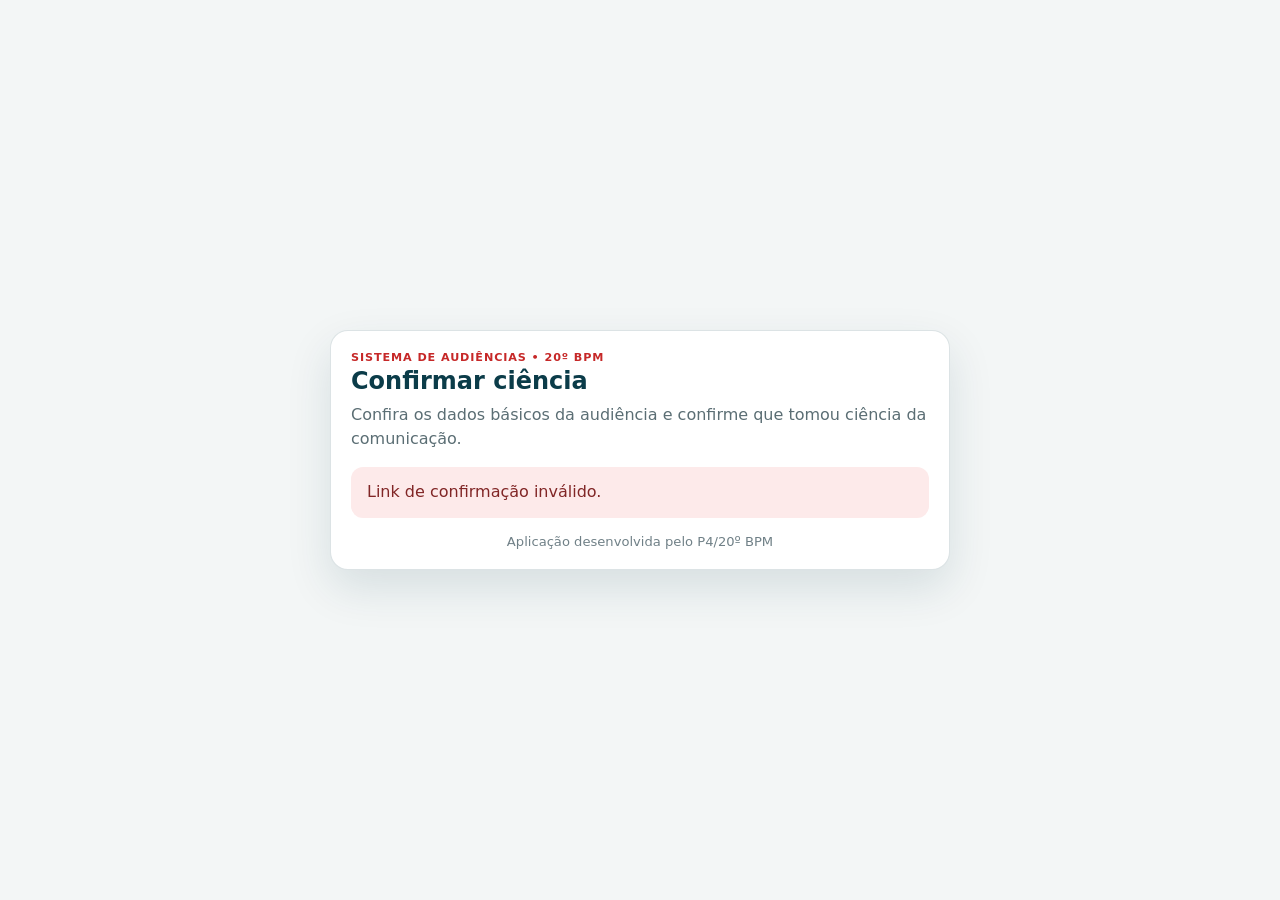
<file: confirmar/index.html>
<!doctype html>
<html lang="pt-BR">
<head>
  <meta charset="utf-8">
  <meta name="viewport" content="width=device-width, initial-scale=1">
  <meta name="theme-color" content="#0B3C49">
  <title>Confirmar ciência • Sistema de Audiências</title>
  <link rel="stylesheet" href="../css/app.css?v=0.10.6">
  <style>
    .confirm-page{min-height:100vh;display:grid;place-items:center;padding:1rem;background:#f3f6f6}
    .confirm-card{width:min(100%,620px);background:#fff;border:1px solid rgba(11,60,73,.14);border-radius:18px;padding:1.25rem;box-shadow:0 18px 45px rgba(11,60,73,.12)}
    .confirm-card h1{margin:.25rem 0 .5rem;color:#0b3c49;font-size:1.5rem}
    .confirm-subtitle{margin:0 0 1rem;color:#5b6e74;line-height:1.5}
    .confirm-data{display:grid;gap:.65rem;padding:1rem;border-radius:14px;background:#f6f8f8;margin:1rem 0}
    .confirm-data div{display:grid;grid-template-columns:120px 1fr;gap:.5rem}
    .confirm-data dt{font-weight:700;color:#445b62}.confirm-data dd{margin:0;color:#20363d;overflow-wrap:anywhere}
    .confirm-action{width:100%;min-height:48px}
    .confirm-documents{margin-top:1rem;padding-top:1rem;border-top:1px solid rgba(11,60,73,.14)}
    .confirm-documents h2{margin:0 0 .35rem;color:#0b3c49;font-size:1.05rem}
    .confirm-documents p{margin:0 0 .75rem;color:#5b6e74;line-height:1.45}
    .confirm-doc-list{display:grid;gap:.65rem}
    .confirm-doc-item{display:flex;align-items:center;justify-content:space-between;gap:.75rem;padding:.75rem;border:1px solid rgba(11,60,73,.14);border-radius:12px;background:#fff}
    .confirm-doc-item span{min-width:0;overflow-wrap:anywhere;color:#20363d;font-weight:700}
    .confirm-doc-item button{flex:0 0 auto;min-height:42px}
    .confirm-result{padding:.85rem 1rem;border-radius:12px;margin-top:1rem;line-height:1.5}
    .confirm-result.success{background:#eaf6ed;color:#1d6035}.confirm-result.error{background:#fdeaea;color:#812626}
    .confirm-footer{margin-top:1rem;text-align:center;color:#708087;font-size:.82rem}
    @media(max-width:480px){.confirm-data div{grid-template-columns:1fr;gap:.1rem}.confirm-card{padding:1rem}}
  </style>
</head>
<body>
  <main class="confirm-page">
    <section class="confirm-card" aria-labelledby="confirm-title">
      <p class="dashboard-kicker">Sistema de Audiências • 20º BPM</p>
      <h1 id="confirm-title">Confirmar ciência</h1>
      <p class="confirm-subtitle">Confira os dados básicos da audiência e confirme que tomou ciência da comunicação.</p>
      <div id="confirm-loading" class="module-state compact-state" role="status"><div class="validation-spinner" aria-hidden="true"></div><strong>Carregando...</strong></div>
      <div id="confirm-error" class="confirm-result error" role="alert" hidden></div>
      <div id="confirm-content" hidden>
        <dl class="confirm-data">
          <div><dt>Militar</dt><dd id="confirm-militar">—</dd></div>
          <div><dt>Ofício</dt><dd id="confirm-oficio">—</dd></div>
          <div><dt>Data</dt><dd id="confirm-data">—</dd></div>
          <div><dt>Hora</dt><dd id="confirm-hora">—</dd></div>
          <div><dt>Processo</dt><dd id="confirm-processo">—</dd></div>
          <div><dt>Local</dt><dd id="confirm-local">—</dd></div>
          <div><dt>Modalidade</dt><dd id="confirm-modalidade">—</dd></div>
        </dl>
        <button id="confirm-button" class="primary-button confirm-action" type="button">Confirmar ciência</button>
        <div id="confirm-success" class="confirm-result success" role="status" hidden></div>
        <section id="confirm-documents" class="confirm-documents" aria-labelledby="confirm-documents-title" hidden>
          <h2 id="confirm-documents-title">Documentos da audiência</h2>
          <p>Os documentos permanecem disponíveis neste link para consulta posterior.</p>
          <div id="confirm-doc-list" class="confirm-doc-list"></div>
        </section>
      </div>
      <div class="confirm-footer">Aplicação desenvolvida pelo P4/20º BPM</div>
    </section>
  </main>
  <script src="../js/config.js?v=0.10.6"></script>
  <script src="../js/api.js?v=0.10.6"></script>
  <script src="./confirmar.js?v=0.10.6"></script>
</body>
</html>
</file>
<file: css/app.css>
:root {
  --petroleo: #0B3C49;
  --petroleo-escuro: #072D37;
  --vermelho: #C62828;
  --vermelho-escuro: #9F1F1F;
  --branco: #FFFFFF;
  --texto: #172126;
  --texto-suave: #5A6870;
  --fundo: #F4F7F8;
  --borda: #D8E0E3;
  --foco: rgba(198, 40, 40, 0.22);
  --erro-fundo: #FDECEC;
  --erro-texto: #721C24;
  --sucesso-fundo: #EDF7F1;
  --sucesso-texto: #1D5C3A;
  --sombra: 0 18px 46px rgba(11, 60, 73, 0.16);
  --raio: 20px;
}

* {
  box-sizing: border-box;
}

html {
  min-height: 100%;
  background: var(--fundo);
}

body {
  min-height: 100vh;
  margin: 0;
  font-family: system-ui, -apple-system, BlinkMacSystemFont, "Segoe UI", sans-serif;
  color: var(--texto);
  background:
    linear-gradient(180deg, var(--vermelho) 0 170px, var(--fundo) 170px 100%);
}

button,
input,
select,
textarea {
  font: inherit;
}

button,
input {
  -webkit-tap-highlight-color: transparent;
}

.app-shell {
  width: min(100% - 28px, 960px);
  margin: 0 auto;
  padding: 52px 0 36px;
}

.login-card {
  position: relative;
  width: min(100%, 520px);
  margin: 0 auto;
  padding: 26px 22px 20px;
  background: var(--branco);
  border: 1px solid var(--borda);
  border-radius: var(--raio);
  box-shadow: var(--sombra);
}

.login-header {
  display: flex;
  align-items: center;
  gap: 14px;
}

.brand-mark {
  display: grid;
  flex: 0 0 52px;
  width: 52px;
  height: 52px;
  place-items: center;
  border-radius: 16px;
  background: var(--vermelho);
  color: var(--branco);
  font-size: 0.94rem;
  font-weight: 900;
  letter-spacing: 0.04em;
}

.eyebrow {
  margin: 0 0 5px;
  color: var(--vermelho);
  font-size: 0.76rem;
  font-weight: 850;
  letter-spacing: 0.075em;
  text-transform: uppercase;
}

h1 {
  margin: 0;
  color: var(--petroleo);
  font-size: clamp(1.55rem, 7vw, 2rem);
  line-height: 1.12;
}

.login-intro {
  margin: 22px 0 0;
  color: var(--texto-suave);
  line-height: 1.55;
}

.login-form {
  display: grid;
  gap: 18px;
  margin-top: 24px;
}

.field {
  display: grid;
  gap: 7px;
}

.field label {
  color: var(--texto);
  font-size: 0.93rem;
  font-weight: 750;
}

.field input {
  width: 100%;
  min-height: 50px;
  padding: 12px 14px;
  border: 1px solid #BFCBD0;
  border-radius: 12px;
  outline: none;
  background: var(--branco);
  color: var(--texto);
  transition: border-color 120ms ease, box-shadow 120ms ease;
}

.field input:focus {
  border-color: var(--vermelho);
  box-shadow: 0 0 0 4px var(--foco);
}

.field input[aria-invalid="true"] {
  border-color: var(--vermelho);
}

.field-help {
  color: var(--texto-suave);
  font-size: 0.8rem;
  line-height: 1.4;
}

.password-control {
  position: relative;
}

.password-control input {
  padding-right: 86px;
}

.password-toggle {
  position: absolute;
  top: 50%;
  right: 8px;
  min-height: 36px;
  padding: 6px 9px;
  transform: translateY(-50%);
  border: 0;
  border-radius: 8px;
  background: transparent;
  color: var(--petroleo);
  cursor: pointer;
  font-size: 0.82rem;
  font-weight: 800;
}

.password-toggle:focus-visible {
  outline: 3px solid rgba(11, 60, 73, 0.2);
  outline-offset: 1px;
}

.form-message {
  padding: 12px 14px;
  border-left: 4px solid var(--vermelho);
  border-radius: 10px;
  background: var(--erro-fundo);
  color: var(--erro-texto);
  font-size: 0.9rem;
  font-weight: 650;
  line-height: 1.45;
}

.primary-button {
  display: inline-flex;
  align-items: center;
  justify-content: center;
  min-height: 52px;
  padding: 12px 18px;
  border: 0;
  border-radius: 12px;
  background: var(--vermelho);
  color: var(--branco);
  cursor: pointer;
  font-weight: 850;
  transition: background-color 120ms ease, transform 80ms ease;
}

.primary-button:hover {
  background: var(--vermelho-escuro);
}

.primary-button:active:not(:disabled) {
  transform: translateY(1px);
}

.primary-button:focus-visible {
  outline: 4px solid var(--foco);
  outline-offset: 2px;
}

.primary-button:disabled {
  cursor: wait;
  opacity: 0.72;
}

.success-panel {
  margin-top: 24px;
  padding: 24px 18px;
  border: 1px solid #CDE6D7;
  border-radius: 14px;
  background: var(--sucesso-fundo);
  color: var(--sucesso-texto);
  text-align: center;
}

.success-icon {
  display: grid;
  width: 48px;
  height: 48px;
  margin: 0 auto 12px;
  place-items: center;
  border-radius: 50%;
  background: var(--sucesso-texto);
  color: var(--branco);
  font-size: 1.35rem;
  font-weight: 900;
}

.success-panel h2 {
  margin: 0;
  color: var(--petroleo);
  font-size: 1.28rem;
}

.success-panel p {
  margin: 10px 0 0;
  line-height: 1.5;
}

.success-note {
  color: var(--texto-suave);
  font-size: 0.85rem;
}

.app-version-badge {
  position: absolute;
  top: 18px;
  right: 20px;
  color: #74838A;
  font-size: 0.72rem;
  font-weight: 700;
  letter-spacing: 0.02em;
}

.login-footer {
  display: grid;
  justify-items: center;
  gap: 4px;
  margin-top: 24px;
  padding-top: 16px;
  border-top: 1px solid #E7ECEE;
  color: var(--texto-suave);
  font-size: 0.76rem;
  line-height: 1.45;
  text-align: center;
}

.login-footer strong {
  color: var(--petroleo);
  font-weight: 800;
}

.login-footer a {
  color: var(--petroleo);
  font-weight: 700;
  text-decoration: none;
}

.login-footer a:hover,
.login-footer a:focus-visible {
  text-decoration: underline;
}

.noscript-message {
  margin: 16px;
  padding: 14px;
  border-radius: 10px;
  background: var(--erro-fundo);
  color: var(--erro-texto);
  text-align: center;
  font-weight: 700;
}


.session-validating {
  display: grid;
  justify-items: center;
  gap: 10px;
  margin-top: 24px;
  padding: 28px 18px;
  border: 1px solid #D7E3E6;
  border-radius: 14px;
  background: #F8FAFB;
  color: var(--petroleo);
  text-align: center;
}

.session-validating strong {
  font-size: 1rem;
}

.session-validating span {
  max-width: 330px;
  color: var(--texto-suave);
  font-size: 0.85rem;
  line-height: 1.5;
}

.validation-spinner {
  width: 34px;
  height: 34px;
  border: 4px solid #D8E5E8;
  border-top-color: var(--petroleo);
  border-radius: 50%;
  animation: validation-spin 800ms linear infinite;
}

@keyframes validation-spin {
  to {
    transform: rotate(360deg);
  }
}

[hidden] {
  display: none !important;
}

@media (min-width: 768px) {
  body {
    background:
      linear-gradient(135deg, var(--petroleo) 0 43%, var(--fundo) 43% 100%);
  }

  .app-shell {
    display: grid;
    min-height: 100vh;
    place-items: center;
    padding: 48px 0;
  }

  .login-card {
    padding: 34px 36px 24px;
  }

  .brand-mark {
    background: var(--petroleo);
  }
}

@media (prefers-reduced-motion: reduce) {
  *,
  *::before,
  *::after {
    scroll-behavior: auto !important;
    transition: none !important;
  }
}

.session-indicator {
  display: inline-flex;
  align-items: center;
  justify-content: center;
  gap: 7px;
  min-height: 40px;
  margin-top: 16px;
  padding: 8px 12px;
  border: 1px solid #B8D8C6;
  border-radius: 999px;
  background: #FFFFFF;
  color: var(--sucesso-texto);
  font-size: 0.9rem;
  font-weight: 750;
}

.session-indicator strong {
  min-width: 48px;
  font-variant-numeric: tabular-nums;
}

.session-shield {
  color: var(--sucesso-texto);
  font-size: 0.72rem;
}

.session-indicator.session-warning {
  border-color: #E0B763;
  background: #FFF8E7;
  color: #75520D;
}

.session-indicator.session-warning .session-shield {
  color: #B67B0A;
}

.session-indicator.session-critical {
  border-color: #E4A1A1;
  background: var(--erro-fundo);
  color: var(--erro-texto);
}

.session-indicator.session-critical .session-shield {
  color: var(--vermelho);
}


.logout-button {
  width: 100%;
  min-height: 46px;
  margin-top: 18px;
  padding: 10px 16px;
  border: 1px solid #B8C8CD;
  border-radius: 12px;
  background: #FFFFFF;
  color: var(--petroleo);
  cursor: pointer;
  font-weight: 850;
}

.logout-button:hover {
  background: #F6F9FA;
}

.logout-button:focus-visible {
  outline: 4px solid rgba(11, 60, 73, 0.16);
  outline-offset: 2px;
}

.logout-button:disabled {
  cursor: wait;
  opacity: 0.65;
}

.logout-message {
  margin-top: 16px;
  padding: 11px 12px;
  border-left: 4px solid var(--vermelho);
  border-radius: 9px;
  background: var(--erro-fundo);
  color: var(--erro-texto);
  font-size: 0.84rem;
  font-weight: 650;
  line-height: 1.45;
  text-align: left;
}

.logout-overlay {
  position: fixed;
  inset: 0;
  z-index: 1000;
  display: grid;
  place-items: center;
  padding: 22px;
  background: rgba(7, 45, 55, 0.38);
  backdrop-filter: blur(2px);
}

.logout-dialog {
  display: grid;
  width: min(100%, 340px);
  gap: 10px;
  justify-items: center;
  padding: 24px 20px;
  border: 1px solid var(--borda);
  border-radius: 16px;
  background: #FFFFFF;
  box-shadow: var(--sombra);
  color: var(--petroleo);
  text-align: center;
}

.logout-dialog strong {
  font-size: 1rem;
}

.logout-dialog span {
  color: var(--texto-suave);
  font-size: 0.84rem;
  line-height: 1.5;
}

/* Dashboard v0.3.0 */
.authenticated-shell {
  margin-top: 22px;
}

.dashboard {
  text-align: left;
}

.dashboard-header {
  display: flex;
  align-items: flex-start;
  justify-content: space-between;
  gap: 18px;
  padding-bottom: 18px;
  border-bottom: 1px solid #E3EAEC;
}

.dashboard-header h2 {
  margin: 3px 0 0;
  color: var(--petroleo);
  font-size: clamp(1.45rem, 4vw, 2rem);
  line-height: 1.12;
}

.dashboard-welcome {
  margin: 8px 0 0;
  color: var(--texto-suave);
  line-height: 1.45;
}

.profile-badge {
  flex: 0 0 auto;
  padding: 7px 10px;
  border: 1px solid #C7D7DB;
  border-radius: 999px;
  background: #F4F8F9;
  color: var(--petroleo);
  font-size: 0.72rem;
  font-weight: 900;
  letter-spacing: 0.05em;
}

.profile-badge.profile-dev {
  border-color: #E4B1B1;
  background: #FFF3F3;
  color: #972020;
}

.dashboard-session-bar {
  display: flex;
  align-items: center;
  justify-content: space-between;
  gap: 12px;
  margin-top: 16px;
}

.dashboard-session-bar .session-indicator {
  margin-top: 0;
}

.dashboard-logout {
  width: auto;
  min-width: 92px;
  min-height: 40px;
  margin-top: 0;
}

.dashboard-section {
  margin-top: 28px;
}

.dashboard-section-heading {
  display: flex;
  align-items: flex-end;
  justify-content: space-between;
  gap: 14px;
  margin-bottom: 13px;
}

.dashboard-section-heading h3 {
  margin: 2px 0 0;
  color: var(--petroleo);
  font-size: 1.06rem;
}

.dashboard-kicker {
  margin: 0;
  color: var(--vermelho);
  font-size: 0.7rem;
  font-weight: 900;
  letter-spacing: 0.08em;
  text-transform: uppercase;
}

.dashboard-section-note {
  color: var(--texto-suave);
  font-size: 0.75rem;
  white-space: nowrap;
}

.dashboard-grid {
  display: grid;
  grid-template-columns: 1fr;
  gap: 12px;
}

.dashboard-module {
  min-width: 0;
  padding: 16px;
  border: 1px solid #D6E0E3;
  border-radius: 14px;
  background: #FFFFFF;
}

.dashboard-module-top {
  display: flex;
  align-items: center;
  justify-content: space-between;
  gap: 10px;
  margin-bottom: 12px;
}

.dashboard-module-badge,
.dashboard-module-status {
  font-size: 0.68rem;
  font-weight: 850;
}

.dashboard-module-badge {
  padding: 5px 8px;
  border-radius: 999px;
  background: #EAF2F4;
  color: var(--petroleo);
}

.dashboard-dev .dashboard-module-badge {
  background: #FCE9E9;
  color: #922222;
}

.dashboard-module-status {
  color: var(--texto-suave);
}

.dashboard-module h3 {
  margin: 0;
  color: var(--petroleo);
  font-size: 1rem;
}

.dashboard-module p {
  margin: 7px 0 0;
  color: var(--texto-suave);
  font-size: 0.84rem;
  line-height: 1.5;
}

.dashboard-dev {
  padding-top: 22px;
  border-top: 1px solid #F0DCDC;
}


@media (min-width: 640px) {
  .dashboard-grid {
    grid-template-columns: repeat(2, minmax(0, 1fr));
  }
}

@media (min-width: 768px) {
  .login-card.is-authenticated {
    width: min(92vw, 920px);
  }

  .dashboard-grid {
    grid-template-columns: repeat(3, minmax(0, 1fr));
  }
}

@media (max-width: 480px) {
  .dashboard-header,
  .dashboard-session-bar,
  .dashboard-section-heading {
    align-items: flex-start;
  }

  .dashboard-header,
  .dashboard-section-heading {
    flex-direction: column;
  }

  .dashboard-session-bar {
    flex-wrap: wrap;
  }

  .dashboard-logout {
    flex: 1 1 110px;
  }
}

/* ===== Audiencias - Fase 1 ===== */
.dashboard-module-available {
  border-color: rgba(11, 60, 73, 0.34);
  box-shadow: 0 10px 24px rgba(11, 60, 73, 0.08);
}

.module-open-button,
.secondary-button,
.back-button {
  font: inherit;
  font-weight: 700;
  cursor: pointer;
}

.module-open-button {
  width: 100%;
  margin-top: auto;
  padding: 0.75rem 1rem;
  border: 1px solid #0B3C49;
  border-radius: 12px;
  background: #0B3C49;
  color: #FFFFFF;
}

.module-open-button:hover,
.module-open-button:focus-visible {
  filter: brightness(1.06);
}

.module-view {
  min-width: 0;
}

.module-view-header {
  display: flex;
  align-items: flex-start;
  justify-content: space-between;
  gap: 1rem;
  margin-bottom: 1.25rem;
}

.module-view-header h2 {
  margin: 0.15rem 0 0.35rem;
  color: #073746;
  font-size: clamp(1.75rem, 3vw, 2.25rem);
}

.module-view-subtitle {
  margin: 0;
  color: #53636a;
}

.back-button {
  margin: 0 0 1rem;
  padding: 0;
  border: 0;
  background: transparent;
  color: #0B3C49;
}

.back-button:hover,
.back-button:focus-visible {
  text-decoration: underline;
}

.module-count {
  flex: 0 0 auto;
  padding: 0.5rem 0.75rem;
  border: 1px solid #cad9dd;
  border-radius: 999px;
  background: #f6fafb;
  color: #0B3C49;
  font-weight: 700;
  white-space: nowrap;
}

.module-state {
  display: flex;
  min-height: 190px;
  flex-direction: column;
  align-items: center;
  justify-content: center;
  gap: 0.55rem;
  padding: 1.5rem;
  border: 1px solid #d4e0e3;
  border-radius: 16px;
  background: #f9fbfc;
  color: #53636a;
  text-align: center;
}

.module-state strong {
  color: #073746;
  font-size: 1.05rem;
}

.module-error {
  padding: 1rem;
  border-left: 4px solid #C62828;
  border-radius: 12px;
  background: #fbeaea;
  color: #8d1919;
  font-weight: 700;
}

.table-scroll {
  overflow-x: auto;
  border: 1px solid #d4e0e3;
  border-radius: 16px;
  background: #FFFFFF;
}

.audiencias-table {
  width: 100%;
  min-width: 900px;
  border-collapse: collapse;
  font-size: 0.92rem;
}

.audiencias-table th,
.audiencias-table td {
  padding: 0.9rem 0.85rem;
  border-bottom: 1px solid #e5ecee;
  text-align: left;
  vertical-align: top;
}

.audiencias-table th {
  background: #f3f7f8;
  color: #0B3C49;
  font-size: 0.78rem;
  letter-spacing: 0.035em;
  text-transform: uppercase;
  white-space: nowrap;
}

.audiencias-table tbody tr:last-child td {
  border-bottom: 0;
}

.audiencias-table tbody tr:hover {
  background: #fbfdfd;
}

.audiencias-code {
  font-weight: 800;
  color: #073746;
}

.audiencia-status {
  display: inline-flex;
  align-items: center;
  padding: 0.35rem 0.6rem;
  border-radius: 999px;
  background: #eef3f4;
  color: #31474f;
  font-size: 0.78rem;
  font-weight: 800;
  white-space: nowrap;
}

.status-agendada,
.status-ciencia-confirmada {
  background: #eaf5ee;
  color: #17633d;
}

.status-realizada {
  background: #e8f1f5;
  color: #0B3C49;
}

.status-cancelada {
  background: #fbeaea;
  color: #9d1c1c;
}

.module-actions {
  display: flex;
  justify-content: flex-end;
  margin-top: 1rem;
}

.secondary-button {
  padding: 0.7rem 1rem;
  border: 1px solid #b9cbd0;
  border-radius: 12px;
  background: #FFFFFF;
  color: #0B3C49;
}

.secondary-button:hover,
.secondary-button:focus-visible {
  border-color: #0B3C49;
}

@media (max-width: 720px) {
  .module-view-header {
    flex-direction: column;
  }

  .audiencias-table {
    min-width: 760px;
    font-size: 0.88rem;
  }

  .module-actions,
  .secondary-button {
    width: 100%;
  }
}

/* Audiências — Fase 2: cadastro */
.module-header-actions {
  display: flex;
  align-items: center;
  justify-content: flex-end;
  gap: 12px;
  flex-wrap: wrap;
}

.compact-button {
  min-height: 42px;
  padding: 9px 14px;
}

.module-success {
  margin: 16px 0;
  padding: 13px 15px;
  border: 1px solid #b9ddc7;
  border-left: 4px solid #176b43;
  border-radius: 10px;
  background: #eef8f2;
  color: #155c3a;
  font-weight: 750;
  line-height: 1.45;
}

.audiencias-form-view {
  margin-top: 18px;
}

.form-view-heading {
  margin-bottom: 22px;
}

.form-view-heading h3 {
  margin: 8px 0 6px;
  color: var(--petroleo);
  font-size: clamp(1.45rem, 3vw, 2rem);
}

.form-view-heading p:last-child {
  margin: 0;
  color: var(--texto-suave);
  line-height: 1.55;
}

.audiencias-form {
  padding: 22px;
  border: 1px solid var(--borda);
  border-radius: 16px;
  background: var(--branco);
}

.form-grid {
  display: grid;
  grid-template-columns: repeat(2, minmax(0, 1fr));
  gap: 18px;
}

.form-group {
  display: flex;
  flex-direction: column;
  gap: 7px;
}

.form-group-wide {
  grid-column: 1 / -1;
}

.form-group label {
  color: var(--petroleo);
  font-weight: 800;
}

.field-optional {
  color: var(--texto-suave);
  font-size: 0.82em;
  font-weight: 600;
}

.form-group input,
.form-group select,
.form-group textarea {
  width: 100%;
  min-height: 48px;
  padding: 11px 13px;
  border: 1px solid #b9c9cf;
  border-radius: 11px;
  background: #fff;
  color: var(--texto);
  font: inherit;
}

.form-group textarea {
  min-height: 110px;
  resize: vertical;
}

.form-group input:focus,
.form-group select:focus,
.form-group textarea:focus {
  border-color: var(--petroleo);
  outline: 3px solid var(--foco);
  outline-offset: 1px;
}

.form-group small {
  color: var(--texto-suave);
  line-height: 1.4;
}

.form-actions {
  display: flex;
  justify-content: flex-end;
  gap: 12px;
  margin-top: 22px;
  padding-top: 18px;
  border-top: 1px solid var(--borda);
}

@media (max-width: 720px) {
  .module-header-actions {
    width: 100%;
    justify-content: space-between;
  }

  .form-grid {
    grid-template-columns: 1fr;
  }

  .form-group-wide {
    grid-column: auto;
  }

  .audiencias-form {
    padding: 16px;
  }

  .form-actions {
    flex-direction: column-reverse;
  }

  .form-actions .primary-button,
  .form-actions .secondary-button {
    width: 100%;
  }
}


/* v0.6.0 — militares convocados / destinatários múltiplos */
.recipients-builder {
  padding-top: 4px;
}

.recipients-heading {
  display: flex;
  align-items: flex-start;
  justify-content: space-between;
  gap: 16px;
  margin-bottom: 12px;
}

.recipients-heading > div {
  display: grid;
  gap: 4px;
}

.recipients-count {
  flex: 0 0 auto;
  border: 1px solid #c8d8dd;
  border-radius: 999px;
  padding: 7px 11px;
  background: #f5f9fa;
  color: #0b3c49;
  font-weight: 800;
  font-size: 0.82rem;
}

.recipient-entry-card {
  border: 1px solid #cbd9dd;
  border-radius: 16px;
  padding: 16px;
  background: #f8fbfc;
}

.recipient-entry-grid {
  display: grid;
  grid-template-columns: repeat(2, minmax(0, 1fr));
  gap: 14px;
}

.recipient-entry-actions {
  display: flex;
  justify-content: flex-end;
  margin-top: 12px;
}

.recipient-lookup-status {
  min-height: 22px;
  margin-top: 10px;
  font-size: 0.88rem;
  color: #4c6570;
}

.recipient-lookup-status.is-found { color: #176b43; }
.recipient-lookup-status.is-new { color: #8a5a00; }
.recipient-lookup-status.is-error { color: #a01919; font-weight: 700; }
.recipient-lookup-status.is-loading { color: #0b3c49; }

.recipients-list {
  display: grid;
  gap: 10px;
  margin-top: 12px;
}

.recipients-empty {
  margin: 0;
  padding: 12px 14px;
  border: 1px dashed #cbd9dd;
  border-radius: 12px;
  color: #60747d;
  background: #fff;
}

.recipient-chip {
  display: flex;
  align-items: center;
  justify-content: space-between;
  gap: 14px;
  padding: 12px 14px;
  border: 1px solid #bcd4cb;
  border-radius: 13px;
  background: #eef8f2;
}

.recipient-chip-text {
  display: grid;
  gap: 3px;
  min-width: 0;
}

.recipient-chip-text strong {
  color: #073947;
}

.recipient-chip-text span {
  color: #4d666f;
  font-size: 0.86rem;
  overflow-wrap: anywhere;
}

.recipient-remove {
  flex: 0 0 auto;
  border: 1px solid #e3a9a9;
  background: #fff;
  color: #a01919;
  border-radius: 10px;
  padding: 8px 10px;
  font-weight: 800;
  cursor: pointer;
}

.audiencias-recipients-cell {
  min-width: 240px;
  white-space: normal;
  line-height: 1.35;
}

@media (max-width: 720px) {
  .recipient-entry-grid {
    grid-template-columns: 1fr;
  }

  .recipients-heading,
  .recipient-chip {
    align-items: stretch;
    flex-direction: column;
  }

  .recipient-remove,
  .recipient-entry-actions .compact-button {
    width: 100%;
  }
}


/* v0.6.1 — busca cadastral por RG, CPF ou Nome */
.field-help {
  display: block;
  margin-top: 6px;
  color: #60747d;
  font-size: 0.80rem;
  line-height: 1.35;
}

.recipient-suggestions {
  display: grid;
  gap: 6px;
  margin-top: 10px;
  padding: 8px;
  border: 1px solid #cbd9dd;
  border-radius: 12px;
  background: #ffffff;
  box-shadow: 0 10px 24px rgba(11, 60, 73, 0.08);
}

.recipient-suggestions[hidden] {
  display: none;
}

.recipient-suggestion {
  width: 100%;
  display: grid;
  gap: 3px;
  padding: 10px 12px;
  border: 0;
  border-radius: 9px;
  background: transparent;
  color: #0b3c49;
  text-align: left;
  cursor: pointer;
}

.recipient-suggestion:hover,
.recipient-suggestion:focus-visible {
  background: #eef5f7;
  outline: 2px solid rgba(11, 60, 73, 0.18);
  outline-offset: 1px;
}

.recipient-suggestion strong {
  font-size: 0.92rem;
}

.recipient-suggestion span {
  color: #60747d;
  font-size: 0.80rem;
}


/* v0.6.2 — limpeza de cadastro e preservação de CPF com zero inicial */
.recipient-entry-actions {
  gap: 10px;
  flex-wrap: wrap;
}

.recipient-clear-button {
  background: #ffffff;
  border-color: #c7d5da;
  color: #4b626b;
}

.recipient-clear-button:hover,
.recipient-clear-button:focus-visible {
  border-color: #9fb4bc;
  background: #f5f9fa;
}

@media (max-width: 720px) {
  .recipient-entry-actions {
    display: grid;
    grid-template-columns: 1fr;
  }

  .recipient-entry-actions .compact-button {
    width: 100%;
  }
}

@media (max-width: 520px) {
  .login-card {
    padding-top: 36px;
  }

  .app-version-badge {
    top: 12px;
    right: 16px;
  }
}


/* v0.6.4 — saída rápida disponível em todas as telas autenticadas */
.global-auth-actions {
  display: flex;
  justify-content: flex-end;
  align-items: center;
  margin-top: 18px;
  padding-top: 16px;
  border-top: 1px solid #d9e1e5;
}

.global-logout-button {
  min-width: 92px;
}

@media (max-width: 640px) {
  .global-auth-actions {
    margin-top: 14px;
    padding-top: 14px;
  }

  .global-logout-button {
    width: 100%;
  }
}

/* v0.7.0 — Destinatários: consulta da base cadastral */
.recipient-directory-search {
  display: grid;
  grid-template-columns: minmax(0, 1fr) auto;
  gap: 12px;
  align-items: end;
  margin: 18px 0 10px;
  padding: 16px;
  border: 1px solid #d2dee2;
  border-radius: 14px;
  background: #f8fbfc;
}

.recipient-directory-search-field {
  margin: 0;
}

.recipient-directory-search-field small,
.recipient-directory-result-note {
  color: #60747d;
  font-size: 0.82rem;
}

.recipient-directory-result-note {
  margin: 0 0 10px;
}

.destinatarios-table {
  min-width: 850px;
}

.destinatarios-table .destinatarios-name {
  min-width: 240px;
  font-weight: 700;
  color: #0b3c49;
}

.destinatarios-table .destinatarios-rg,
.destinatarios-table .destinatarios-cpf,
.destinatarios-table .destinatarios-phone {
  white-space: nowrap;
}

.recipient-status {
  display: inline-flex;
  align-items: center;
  min-height: 28px;
  padding: 4px 10px;
  border-radius: 999px;
  font-size: 0.78rem;
  font-weight: 800;
  background: #e9f5ee;
  color: #176b43;
}

.recipient-status.status-inativo {
  background: #fbeaea;
  color: #a91f1f;
}

@media (max-width: 680px) {
  .recipient-directory-search {
    grid-template-columns: 1fr;
  }

  .recipient-directory-search .compact-button {
    width: 100%;
  }
}

/* v0.7.1 — padronização visual, alinhamento e aproveitamento de espaço */
.dashboard-grid {
  align-items: stretch;
}

.dashboard-module {
  display: flex;
  flex-direction: column;
  height: 100%;
}

.dashboard-module p {
  flex: 1 1 auto;
}

.module-open-button,
.primary-button.compact-button,
.secondary-button,
.logout-button.global-logout-button {
  min-height: 44px;
  display: inline-flex;
  align-items: center;
  justify-content: center;
  line-height: 1.2;
}

.dashboard-module .module-open-button {
  margin-top: 14px;
}

.module-actions {
  min-height: 44px;
  align-items: center;
}

/* Em telas de computador, usa toda a largura disponível e evita scroll horizontal desnecessário. */
@media (min-width: 721px) {
  .table-scroll {
    overflow-x: hidden;
  }

  .audiencias-table {
    min-width: 0;
    width: 100%;
    table-layout: fixed;
    font-size: 0.86rem;
  }

  .audiencias-table th,
  .audiencias-table td {
    padding: 0.72rem 0.62rem;
    white-space: normal;
    overflow-wrap: anywhere;
    word-break: normal;
  }

  .audiencias-table th {
    font-size: 0.71rem;
    line-height: 1.25;
  }

  .audiencias-table th:nth-child(1),
  .audiencias-table td:nth-child(1) { width: 12%; }
  .audiencias-table th:nth-child(2),
  .audiencias-table td:nth-child(2) { width: 13%; }
  .audiencias-table th:nth-child(3),
  .audiencias-table td:nth-child(3) { width: 12%; }
  .audiencias-table th:nth-child(4),
  .audiencias-table td:nth-child(4) { width: 20%; }
  .audiencias-table th:nth-child(5),
  .audiencias-table td:nth-child(5) { width: 14%; }
  .audiencias-table th:nth-child(6),
  .audiencias-table td:nth-child(6) { width: 11%; }
  .audiencias-table th:nth-child(7),
  .audiencias-table td:nth-child(7) { width: 8%; }
  .audiencias-table th:nth-child(8),
  .audiencias-table td:nth-child(8) { width: 10%; }

  .audiencias-recipients-cell,
  .destinatarios-name {
    white-space: normal;
    overflow-wrap: anywhere;
  }

  .audiencia-status {
    max-width: 100%;
    white-space: normal;
    text-align: center;
    justify-content: center;
  }

  /* Destinatários também aproveita a largura disponível no desktop. */
  .destinatarios-table {
    min-width: 0;
    table-layout: fixed;
  }

  .destinatarios-table th:nth-child(1),
  .destinatarios-table td:nth-child(1) { width: 10%; }
  .destinatarios-table th:nth-child(2),
  .destinatarios-table td:nth-child(2) { width: 28%; }
  .destinatarios-table th:nth-child(3),
  .destinatarios-table td:nth-child(3) { width: 16%; }
  .destinatarios-table th:nth-child(4),
  .destinatarios-table td:nth-child(4) { width: 16%; }
  .destinatarios-table th:nth-child(5),
  .destinatarios-table td:nth-child(5) { width: 20%; }
  .destinatarios-table th:nth-child(6),
  .destinatarios-table td:nth-child(6) { width: 10%; }

  .destinatarios-table .destinatarios-name {
    min-width: 0;
  }

  .destinatarios-table .destinatarios-rg,
  .destinatarios-table .destinatarios-cpf,
  .destinatarios-table .destinatarios-phone {
    white-space: normal;
  }
}

/* No mobile, mantém rolagem horizontal apenas quando ela realmente for necessária. */
@media (max-width: 720px) {
  .table-scroll {
    overflow-x: auto;
    -webkit-overflow-scrolling: touch;
  }

  .audiencias-table {
    min-width: 760px;
  }

  .destinatarios-table {
    min-width: 760px;
  }
}

/* Destinatários — Fase 2: manutenção cadastral */
.destinatarios-actions-cell {
  text-align: right;
  white-space: nowrap;
}

.table-action-button {
  min-height: 38px;
  padding: 8px 14px;
  border: 1px solid #b8cbd1;
  border-radius: 10px;
  background: #ffffff;
  color: #0b3c49;
  font: inherit;
  font-weight: 800;
  cursor: pointer;
}

.table-action-button:hover,
.table-action-button:focus-visible {
  border-color: #0b3c49;
  background: #eef5f7;
}

body.modal-open {
  overflow: hidden;
}

.modal-shell[hidden] {
  display: none !important;
}

.modal-shell {
  position: fixed;
  inset: 0;
  z-index: 2000;
  display: flex;
  align-items: center;
  justify-content: center;
  padding: 20px;
}

.modal-backdrop {
  position: absolute;
  inset: 0;
  background: rgba(3, 29, 36, 0.62);
}

.modal-card {
  position: relative;
  z-index: 1;
  width: min(680px, 100%);
  max-height: calc(100vh - 40px);
  overflow-y: auto;
  border: 1px solid #d5e1e5;
  border-radius: 20px;
  background: #ffffff;
  box-shadow: 0 24px 70px rgba(11, 60, 73, 0.28);
  padding: 26px;
}

.modal-header {
  display: flex;
  align-items: flex-start;
  justify-content: space-between;
  gap: 18px;
  margin-bottom: 22px;
}

.modal-header h2 {
  margin: 2px 0 6px;
  color: #073847;
}

.modal-header p:last-child {
  margin: 0;
  color: #5d6e75;
}

.icon-button {
  flex: 0 0 auto;
  width: 42px;
  height: 42px;
  border: 1px solid #c8d7dc;
  border-radius: 12px;
  background: #ffffff;
  color: #0b3c49;
  font-size: 26px;
  line-height: 1;
  cursor: pointer;
}

.icon-button:hover,
.icon-button:focus-visible {
  background: #eef5f7;
  border-color: #0b3c49;
}

.form-grid.two-columns {
  display: grid;
  grid-template-columns: repeat(2, minmax(0, 1fr));
  gap: 16px;
}

.form-grid .full-width {
  grid-column: 1 / -1;
}

.recipient-edit-card .form-actions {
  margin-top: 22px;
}

@media (min-width: 900px) {
  .destinatarios-table th:nth-child(1),
  .destinatarios-table td:nth-child(1) { width: 9%; }
  .destinatarios-table th:nth-child(2),
  .destinatarios-table td:nth-child(2) { width: 25%; }
  .destinatarios-table th:nth-child(3),
  .destinatarios-table td:nth-child(3) { width: 15%; }
  .destinatarios-table th:nth-child(4),
  .destinatarios-table td:nth-child(4) { width: 15%; }
  .destinatarios-table th:nth-child(5),
  .destinatarios-table td:nth-child(5) { width: 18%; }
  .destinatarios-table th:nth-child(6),
  .destinatarios-table td:nth-child(6) { width: 9%; }
  .destinatarios-table th:nth-child(7),
  .destinatarios-table td:nth-child(7) { width: 9%; }
}

@media (max-width: 640px) {
  .modal-shell {
    padding: 12px;
    align-items: flex-end;
  }

  .modal-card {
    width: 100%;
    max-height: calc(100vh - 24px);
    border-radius: 18px 18px 12px 12px;
    padding: 20px 16px;
  }

  .form-grid.two-columns {
    grid-template-columns: 1fr;
  }

  .form-grid .full-width {
    grid-column: auto;
  }
}


/* v0.8.1 — dados fixos do destinatário */
.recipient-edit-card input[readonly] {
  background: #f3f6f7;
  color: #40545b;
  cursor: not-allowed;
}

.fixed-data-note {
  margin: -2px 0 4px;
  padding: 10px 12px;
  border-left: 3px solid #0B3C49;
  border-radius: 8px;
  background: #f3f7f8;
  color: #53676e;
  font-size: 0.86rem;
  line-height: 1.45;
}


/* Audiências v0.8.2 — pesquisa rápida */
.audiencias-search-bar {
  display: flex;
  align-items: flex-end;
  gap: 12px;
  margin: 0 0 12px;
}
.audiencias-search-field {
  flex: 1 1 520px;
  min-width: 0;
}
.audiencias-search-field label {
  display: block;
  margin: 0 0 6px;
  color: var(--petroleo);
  font-weight: 800;
  font-size: 0.86rem;
}
.audiencias-search-field input {
  width: 100%;
  min-height: 44px;
  padding: 10px 13px;
  border: 1px solid #bfd0d5;
  border-radius: 12px;
  background: #fff;
  color: var(--petroleo);
  font: inherit;
}
.audiencias-search-field input:focus {
  outline: 3px solid rgba(198, 40, 40, 0.14);
  border-color: var(--vermelho);
}
.audiencias-search-summary {
  min-height: 1.25rem;
  margin: 0 0 10px;
  color: var(--texto-suave);
  font-size: 0.82rem;
}
.audiencias-search-empty {
  margin: 0 0 12px;
}
@media (max-width: 640px) {
  .audiencias-search-bar {
    align-items: stretch;
    flex-direction: column;
  }
  .audiencias-search-bar .compact-button {
    width: 100%;
  }
}

/* Audiências v0.8.3 — detalhes completos */
.table-actions-cell {
  text-align: right;
  white-space: nowrap;
}

.audiencia-detail-card {
  width: min(780px, 100%);
}

.audiencia-detail-code {
  margin-top: 4px !important;
  font-weight: 800;
  color: #0b3c49 !important;
  overflow-wrap: anywhere;
}

.audiencia-detail-grid {
  display: grid;
  grid-template-columns: repeat(2, minmax(0, 1fr));
  gap: 14px;
}

.audiencia-detail-field {
  min-width: 0;
  padding: 13px 14px;
  border: 1px solid #d9e4e7;
  border-radius: 12px;
  background: #f8fafb;
}

.audiencia-detail-field.detail-wide {
  grid-column: 1 / -1;
}

.audiencia-detail-field > span {
  display: block;
  margin-bottom: 5px;
  color: #667980;
  font-size: 0.76rem;
  font-weight: 800;
  text-transform: uppercase;
  letter-spacing: 0.035em;
}

.audiencia-detail-field strong,
.audiencia-detail-field p,
.audiencia-detail-field a {
  margin: 0;
  color: #123f4c;
  line-height: 1.45;
  overflow-wrap: anywhere;
}

.audiencia-detail-field a {
  font-weight: 800;
}

.audiencia-detail-recipients {
  margin-top: 22px;
  padding-top: 18px;
  border-top: 1px solid #dce6e9;
}

.detail-section-heading {
  display: flex;
  align-items: center;
  justify-content: space-between;
  gap: 12px;
  margin-bottom: 12px;
}

.detail-section-heading h3 {
  margin: 0;
  color: #073847;
  font-size: 1.04rem;
}

.detail-recipient-list {
  display: grid;
  gap: 10px;
}

.detail-recipient-card {
  padding: 12px 14px;
  border: 1px solid #d8e4e7;
  border-radius: 12px;
  background: #ffffff;
}

.detail-recipient-card strong {
  display: block;
  color: #0b3c49;
  overflow-wrap: anywhere;
}

.detail-recipient-meta {
  margin-top: 4px;
  color: #5d7077;
  font-size: 0.88rem;
  line-height: 1.45;
  overflow-wrap: anywhere;
}

.detail-empty {
  margin: 0;
  color: #697b82;
}

@media (min-width: 721px) {
  .audiencias-table th:nth-child(1),
  .audiencias-table td:nth-child(1) { width: 10%; }
  .audiencias-table th:nth-child(2),
  .audiencias-table td:nth-child(2) { width: 12%; }
  .audiencias-table th:nth-child(3),
  .audiencias-table td:nth-child(3) { width: 11%; }
  .audiencias-table th:nth-child(4),
  .audiencias-table td:nth-child(4) { width: 18%; }
  .audiencias-table th:nth-child(5),
  .audiencias-table td:nth-child(5) { width: 13%; }
  .audiencias-table th:nth-child(6),
  .audiencias-table td:nth-child(6) { width: 10%; }
  .audiencias-table th:nth-child(7),
  .audiencias-table td:nth-child(7) { width: 8%; }
  .audiencias-table th:nth-child(8),
  .audiencias-table td:nth-child(8) { width: 9%; }
  .audiencias-table th:nth-child(9),
  .audiencias-table td:nth-child(9) { width: 9%; }
}

@media (max-width: 640px) {
  .audiencia-detail-grid {
    grid-template-columns: 1fr;
  }

  .audiencia-detail-field.detail-wide {
    grid-column: auto;
  }
}


/* v0.9.0 — Estrutura de Ofícios */
.document-config-card {
  display: grid;
  gap: 18px;
}

.document-config-section,
.document-next-step {
  border: 1px solid #d7e2e6;
  border-radius: 16px;
  padding: 20px;
  background: #ffffff;
}

.document-config-section h3 {
  margin: 2px 0 0;
  color: #073b4a;
  font-size: 1.15rem;
}

.document-config-help {
  margin: 8px 0 18px;
  color: #53656e;
  line-height: 1.55;
}

.form-grid.three-columns {
  display: grid;
  grid-template-columns: repeat(3, minmax(0, 1fr));
  gap: 14px;
}

.document-next-step {
  margin-top: 18px;
  background: #f5f9fa;
}

.document-next-step strong {
  display: block;
  color: #073b4a;
  margin-bottom: 6px;
}

.document-next-step p {
  margin: 0;
  color: #53656e;
  line-height: 1.5;
}

.destinatarios-rank {
  white-space: normal;
  overflow-wrap: anywhere;
  font-weight: 600;
}

@media (max-width: 760px) {
  .form-grid.three-columns {
    grid-template-columns: 1fr;
  }

  .document-config-section,
  .document-next-step {
    padding: 16px;
  }
}


/* v0.9.1 — Nome de guerra e troca rápida do signatário */
.signatory-name-tools {
  display: flex;
  gap: 10px;
  flex-wrap: wrap;
  margin-top: 10px;
}

.signatory-name-tools .compact-button {
  width: auto;
  min-height: 40px;
}

.signatory-preview {
  margin-top: 10px;
  padding: 10px 12px;
  border: 1px solid #d7e2e6;
  border-radius: 10px;
  background: #f7fafb;
  color: #0b3c49;
  overflow-wrap: anywhere;
}

.signatory-preview-label {
  color: #687980;
  margin-right: 6px;
}

.form-actions-between {
  justify-content: space-between;
}

@media (max-width: 640px) {
  .signatory-name-tools,
  .form-actions-between {
    flex-direction: column;
    align-items: stretch;
  }

  .signatory-name-tools .compact-button,
  .form-actions-between .primary-button,
  .form-actions-between .secondary-button {
    width: 100%;
  }
}


/* v0.9.3 — Painel operacional de Ofícios */
.documents-home {
  display: grid;
  gap: 20px;
}
.documents-summary-grid {
  display: grid;
  grid-template-columns: repeat(3, minmax(0, 1fr));
  gap: 14px;
}
.documents-summary-card {
  border: 1px solid #d7e2e6;
  border-radius: 16px;
  padding: 18px;
  background: #fff;
  display: flex;
  flex-direction: column;
  gap: 6px;
  min-height: 142px;
}
.documents-summary-primary {
  border-color: #b9d7d3;
  background: #f5fbfa;
}
.documents-summary-label {
  color: #c62828;
  font-size: .76rem;
  font-weight: 800;
  text-transform: uppercase;
  letter-spacing: .06em;
}
.documents-summary-value {
  color: #073b4a;
  font-size: 1.8rem;
  line-height: 1.1;
}
.documents-summary-name,
.documents-summary-state {
  color: #073b4a;
  font-size: 1.05rem;
  line-height: 1.35;
}
.documents-summary-name strong {
  font-weight: 800;
}
.documents-summary-card > span:last-child {
  color: #53656e;
  font-size: .9rem;
  line-height: 1.45;
}
.documents-actions-panel {
  border: 1px solid #d7e2e6;
  border-radius: 16px;
  padding: 20px;
  background: #fff;
}
.documents-action-grid {
  display: grid;
  grid-template-columns: repeat(3, minmax(0, 1fr));
  gap: 14px;
  margin-top: 14px;
}
.documents-action-card {
  border: 1px solid #d7e2e6;
  border-radius: 14px;
  padding: 16px;
  display: flex;
  flex-direction: column;
  align-items: stretch;
  gap: 10px;
  min-height: 240px;
}
.documents-action-card h3 {
  margin: 0;
  color: #073b4a;
  font-size: 1.05rem;
}
.documents-action-card p {
  margin: 0;
  color: #53656e;
  line-height: 1.5;
  flex: 1;
}
.documents-action-card small {
  color: #71828a;
  line-height: 1.4;
}
.documents-action-featured {
  border-color: #b9d7d3;
  background: #f8fcfb;
}
.documents-action-card button:disabled {
  opacity: .58;
  cursor: not-allowed;
}
.documents-config-toolbar {
  display: flex;
  align-items: flex-start;
  justify-content: space-between;
  gap: 16px;
  border: 1px solid #d7e2e6;
  border-radius: 16px;
  padding: 18px 20px;
  background: #f7fafb;
}
.documents-config-toolbar h3 {
  margin: 2px 0 4px;
  color: #073b4a;
}
.documents-config-toolbar p:last-child {
  margin: 0;
  color: #53656e;
}
@media (max-width: 860px) {
  .documents-summary-grid,
  .documents-action-grid {
    grid-template-columns: 1fr;
  }
  .documents-action-card {
    min-height: auto;
  }
}
@media (max-width: 640px) {
  .documents-config-toolbar {
    flex-direction: column;
  }
  .documents-config-toolbar .compact-button {
    width: 100%;
  }
}

/* v0.9.4 — Preparação e prévia de ofícios */
.document-generate-view {
  margin-top: 18px;
}

.document-generate-grid {
  display: grid;
  grid-template-columns: minmax(0, 0.92fr) minmax(0, 1.08fr);
  gap: 18px;
  align-items: start;
}

.document-generate-form-card,
.document-preview-card {
  border: 1px solid #cbdbe0;
  border-radius: 16px;
  padding: 18px;
  background: #fff;
}

.document-step-heading {
  margin-top: 24px;
  padding-top: 20px;
  border-top: 1px solid #dfe8eb;
}

.document-selection-summary {
  display: grid;
  grid-template-columns: repeat(3, minmax(0, 1fr));
  gap: 10px;
  margin: 10px 0 16px;
  padding: 12px;
  border: 1px solid #d8e4e8;
  border-radius: 12px;
  background: #f7fafb;
}

.document-selection-summary > div {
  min-width: 0;
}

.document-selection-summary span {
  display: block;
  margin-bottom: 4px;
  color: #63767d;
  font-size: 0.78rem;
}

.document-selection-summary strong {
  display: block;
  color: #0b3c49;
  overflow-wrap: anywhere;
}

.label-optional {
  font-weight: 400;
  color: #6b7f86;
}

.compact-state {
  min-height: auto;
  padding: 12px 16px;
  margin-bottom: 14px;
  flex-direction: row;
  justify-content: flex-start;
}

.document-preview-card {
  position: sticky;
  top: 16px;
}

.document-preview-empty {
  padding: 40px 22px;
  border: 1px dashed #b9cbd1;
  border-radius: 12px;
  text-align: center;
  color: #667a81;
  background: #f8fafb;
}

.oficio-preview {
  min-height: 640px;
  padding: 28px 34px;
  border: 1px solid #cad7db;
  border-radius: 8px;
  background: #fff;
  color: #181818;
  font-family: Arial, Helvetica, sans-serif;
  font-size: 0.88rem;
  line-height: 1.5;
  box-shadow: 0 8px 22px rgba(11, 60, 73, 0.08);
}

.oficio-preview p {
  margin: 24px 0;
}

.oficio-preview-top {
  padding-bottom: 10px;
  border-bottom: 1px solid #222;
  text-align: center;
  font-size: 0.78rem;
  line-height: 1.25;
}

.oficio-preview-date {
  text-align: right;
}

.oficio-preview-saudacao,
.oficio-preview-respect {
  margin-top: 38px !important;
  text-align: center;
}

/* v0.9.11 - assunto com negrito apenas no rotulo e brasao inferior reposicionado */
.oficio-preview-saudacao,
.oficio-preview-respect {
  text-align: left;
  margin-left: 18%;
}

.oficio-preview-body {
  text-align: justify;
  text-indent: 42px;
}

.oficio-preview-signature {
  margin-top: 64px !important;
  text-align: center;
}

.oficio-preview-signature strong {
  font-weight: 800;
}

.oficio-optional-text {
  color: #c62828;
}

.oficio-preview-footer {
  margin-top: 90px;
  padding-top: 12px;
  text-align: center;
  font-size: 0.72rem;
  line-height: 1.35;
}

.document-preview-actions {
  display: flex;
  justify-content: flex-end;
  gap: 10px;
  margin-top: 14px;
  flex-wrap: wrap;
}

@media (max-width: 980px) {
  .document-generate-grid {
    grid-template-columns: 1fr;
  }

  .document-preview-card {
    position: static;
  }
}

@media (max-width: 640px) {
  .document-generate-form-card,
  .document-preview-card {
    padding: 14px;
  }

  .document-selection-summary {
    grid-template-columns: 1fr;
  }

  .oficio-preview {
    min-height: auto;
    padding: 22px 18px;
    font-size: 0.82rem;
  }

  .oficio-preview-body {
    text-indent: 24px;
  }

  .oficio-preview-footer {
    margin-top: 54px;
  }
}


/* v0.9.5 - Ofício fiel ao modelo, posto editável e PDF real */
.oficio-preview-header {
  display: grid;
  grid-template-columns: 54px minmax(0, 1fr) 54px;
  gap: 10px;
  align-items: center;
  padding-bottom: 8px;
  border-bottom: 1px solid #222;
}

.oficio-preview-top {
  padding: 0;
  border: 0;
  text-align: center;
  font-size: 0.76rem;
  line-height: 1.18;
  font-weight: 400;
}

.oficio-preview-unit {
  font-weight: 700;
}

.oficio-preview-emblem {
  display: block;
  width: auto;
  max-width: 54px;
  max-height: 72px;
  margin: 0 auto;
  object-fit: contain;
}

.oficio-preview-subject {
  font-weight: 400;
}

.oficio-preview-signature-row {
  position: relative;
  min-height: 92px;
  margin-top: 52px;
  display: flex;
  align-items: flex-end;
  justify-content: center;
}

.oficio-preview-footer-emblem {
  position: absolute;
  left: 22px;
  bottom: 0;
  width: auto;
  max-width: 44px;
  max-height: 60px;
  object-fit: contain;
}

.oficio-preview-signature {
  margin: 0 !important;
  text-align: center;
}

.oficio-preview-footer {
  margin-top: 76px;
}

@media (max-width: 640px) {
  .oficio-preview-header {
    grid-template-columns: 42px minmax(0, 1fr) 42px;
    gap: 6px;
  }
  .oficio-preview-emblem {
    max-width: 42px;
    max-height: 60px;
  }
  .oficio-preview-top {
    font-size: 0.66rem;
  }
}


/* v0.9.6 - Prévia do ofício com proporção visual A4 */
@media (min-width: 1181px) {
  .document-generate-grid {
    grid-template-columns: minmax(360px, 0.78fr) minmax(600px, 1.22fr);
  }
}

@media (max-width: 1180px) {
  .document-generate-grid {
    grid-template-columns: 1fr;
  }

  .document-preview-card {
    position: static;
  }
}

.document-preview-card {
  overflow: hidden;
}

.oficio-preview {
  width: min(100%, 680px);
  margin-left: auto;
  margin-right: auto;
  aspect-ratio: 210 / 297;
  min-height: 0;
  padding: 42px 54px;
  font-size: 0.9rem;
  line-height: 1.45;
}

@media (max-width: 760px) {
  .oficio-preview {
    width: 100%;
    padding: 28px 22px;
    font-size: 0.82rem;
    line-height: 1.4;
  }
}

@media (max-width: 480px) {
  .oficio-preview {
    padding: 22px 16px;
    font-size: 0.76rem;
  }
}

/* v0.9.7 - Prévia sempre abaixo do formulário, responsiva e próxima do A4 */
.document-generate-grid {
  grid-template-columns: minmax(0, 1fr) !important;
  gap: 18px;
}

.document-preview-card {
  position: static !important;
  width: 100%;
}

.oficio-preview {
  width: min(100%, 620px);
  margin-inline: auto;
  aspect-ratio: 210 / 297;
  min-height: 0;
  padding: clamp(20px, 5vw, 46px) clamp(16px, 6vw, 56px);
  font-size: clamp(0.72rem, 1.6vw, 0.9rem);
  line-height: 1.42;
}

@media (max-width: 640px) {
  .document-generate-form-card,
  .document-preview-card {
    padding: 12px;
  }

  .oficio-preview {
    width: 100%;
    padding: 20px 14px;
    font-size: 0.72rem;
    line-height: 1.36;
    box-shadow: none;
  }

  .oficio-preview-header {
    grid-template-columns: 38px minmax(0, 1fr) 38px;
    gap: 5px;
  }

  .oficio-preview-emblem {
    max-width: 38px;
    max-height: 52px;
  }

  .oficio-preview-top {
    font-size: 0.6rem;
    line-height: 1.12;
  }

  .oficio-preview p {
    margin: 18px 0;
  }

  .oficio-preview-saudacao,
  .oficio-preview-respect {
    margin-top: 28px !important;
  }

  .oficio-preview-signature-row {
    margin-top: 36px;
  }

  .oficio-preview-footer {
    margin-top: 48px;
    font-size: 0.58rem;
  }
}

@media (max-width: 390px) {
  .oficio-preview {
    padding: 16px 10px;
    font-size: 0.68rem;
  }

  .oficio-preview-header {
    grid-template-columns: 32px minmax(0, 1fr) 32px;
  }

  .oficio-preview-emblem {
    max-width: 32px;
    max-height: 46px;
  }
}


/* v0.9.8 - assinatura digitalizada opcional e assinatura institucional */
.signatory-image-group input[type="file"] {
  width: 100%;
}

.signatory-image-preview {
  margin-top: 10px;
  padding: 12px;
  border: 1px solid #d6e0e3;
  border-radius: 10px;
  background: #f8fafb;
  display: flex;
  align-items: center;
  gap: 12px;
  flex-wrap: wrap;
}

.signatory-image-preview img {
  display: block;
  width: auto;
  max-width: 220px;
  max-height: 95px;
  object-fit: contain;
  mix-blend-mode: multiply;
}

.oficio-preview-signature-stack {
  position: relative;
  min-height: 74px;
  width: min(100%, 520px);
  display: flex;
  align-items: flex-end;
  justify-content: center;
}

.oficio-preview-signature-image {
  position: absolute;
  left: 50%;
  bottom: 23px;
  transform: translateX(-50%);
  width: auto;
  max-width: 52%;
  max-height: 76px;
  object-fit: contain;
  opacity: 0.68;
  mix-blend-mode: multiply;
  pointer-events: none;
  z-index: 1;
}

.oficio-preview-signature {
  position: relative;
  z-index: 2;
}

@media (max-width: 640px) {
  .oficio-preview-signature-image {
    max-width: 58%;
    max-height: 58px;
    bottom: 20px;
  }

  .signatory-image-preview img {
    max-width: 180px;
    max-height: 80px;
  }
}


/* v0.9.12 - Histórico de ofícios */
.document-history-view {
  display: grid;
  gap: 20px;
}
.document-history-filters {
  border: 1px solid var(--border-color, #d4e0e4);
  border-radius: 18px;
  padding: 18px;
  background: #fff;
}
.document-history-filter-actions {
  margin-top: 14px;
  justify-content: flex-end;
  gap: 10px;
}
.document-history-summary {
  display: flex;
  align-items: baseline;
  gap: 8px;
  margin-bottom: 10px;
  color: #45616b;
}
.document-history-summary strong {
  color: #073f50;
  font-size: 1.15rem;
}
.document-history-table td {
  vertical-align: middle;
}
.document-history-name {
  min-width: 190px;
  white-space: normal;
  overflow-wrap: anywhere;
}
.document-history-process {
  min-width: 150px;
  white-space: normal;
  overflow-wrap: anywhere;
}
.document-history-status {
  display: inline-flex;
  align-items: center;
  border-radius: 999px;
  padding: 5px 9px;
  font-size: .78rem;
  font-weight: 800;
  white-space: nowrap;
  border: 1px solid #c9d8dd;
  background: #f4f8f9;
  color: #244d59;
}
.document-history-status.status-gerado {
  border-color: #b7dbc8;
  background: #eef8f2;
  color: #17613a;
}
.document-history-status.status-falha-pdf {
  border-color: #efc0c0;
  background: #fff2f2;
  color: #9a2222;
}
.document-history-pdf-button {
  min-width: 92px;
}
.document-history-pdf-button[disabled] {
  opacity: .55;
  cursor: not-allowed;
}
.document-history-document-actions {
  display: flex;
  flex-wrap: wrap;
  gap: 8px;
}
.document-history-documents {
  min-width: 190px;
}
@media (max-width: 720px) {
  .document-history-filter-actions {
    justify-content: stretch;
  }
  .document-history-filter-actions button {
    flex: 1 1 140px;
  }
  .document-history-view .table-scroll {
    overflow: visible;
  }
  .document-history-table {
    min-width: 0;
    width: 100%;
  }
  .document-history-table thead {
    display: none;
  }
  .document-history-table,
  .document-history-table tbody,
  .document-history-table tr,
  .document-history-table td {
    display: block;
    width: 100%;
  }
  .document-history-table tr {
    margin-bottom: 14px;
    padding: 14px 16px;
    border: 1px solid var(--border-color, #d4e0e4);
    border-radius: 16px;
    background: #fff;
  }
  .document-history-table td {
    display: grid;
    grid-template-columns: minmax(88px, .7fr) minmax(0, 1.6fr);
    gap: 12px;
    align-items: start;
    min-width: 0;
    padding: 8px 0;
    border: 0;
    border-bottom: 1px solid #edf2f4;
    white-space: normal;
    overflow-wrap: anywhere;
  }
  .document-history-table td:last-child {
    border-bottom: 0;
    padding-bottom: 0;
  }
  .document-history-table td::before {
    content: attr(data-label);
    color: #526a73;
    font-size: .78rem;
    font-weight: 800;
    text-transform: uppercase;
    letter-spacing: .035em;
  }
  .document-history-name,
  .document-history-process,
  .document-history-documents {
    min-width: 0;
  }
  .document-history-document-actions {
    display: grid;
    grid-template-columns: repeat(2, minmax(0, 1fr));
    gap: 8px;
  }
  .document-history-pdf-button {
    min-width: 0;
    width: 100%;
  }
}


/* ===== Usuários DEV - v0.9.17 ===== */
.users-security-note {
  margin-bottom: 1rem;
  padding: 0.9rem 1rem;
  border: 1px solid #d4e0e3;
  border-radius: 14px;
  background: #f7fafb;
  color: #53636a;
  line-height: 1.55;
}
.users-panel {
  margin: 1rem 0;
  padding: 1rem;
  border: 1px solid #d4e0e3;
  border-radius: 16px;
  background: #fbfdfd;
}
.users-panel h3 { margin-top: 0; color: #073746; }
.users-form-grid {
  display: grid;
  grid-template-columns: repeat(2, minmax(0, 1fr));
  gap: 1rem;
}
.users-form-grid .full-width { grid-column: 1 / -1; }
.users-form-grid small { color: #607178; }
.users-confirm-dev {
  display: flex;
  align-items: flex-start;
  gap: 0.55rem;
  color: #8d1919;
  font-weight: 700;
}
/* Gestão de usuários — distribuição responsiva v0.9.18 */
.usuarios-search-bar { margin: 1rem 0; max-width: 620px; }
.login-card.is-authenticated.usuarios-wide { width: min(96vw, 1120px); }
.usuarios-table { width: 100%; min-width: 0; table-layout: fixed; }
.usuarios-table th, .usuarios-table td { overflow-wrap: normal; word-break: normal; hyphens: none; }
.usuarios-table th:nth-child(1), .usuarios-table td:nth-child(1) { width: 16%; }
.usuarios-table th:nth-child(2), .usuarios-table td:nth-child(2) { width: 12%; }
.usuarios-table th:nth-child(3), .usuarios-table td:nth-child(3) { width: 15%; }
.usuarios-table th:nth-child(4), .usuarios-table td:nth-child(4) { width: 17%; }
.usuarios-table th:nth-child(5), .usuarios-table td:nth-child(5) { width: 16%; white-space: nowrap; }
.usuarios-table th:nth-child(6), .usuarios-table td:nth-child(6) { width: 24%; }
.usuarios-table td:first-child strong, .usuarios-table td:nth-child(3) { white-space: nowrap; }
.usuarios-login { color: #607178; font-size: 0.82rem; white-space: nowrap; }
.usuario-status {
  display: inline-flex;
  padding: 0.3rem 0.55rem;
  border-radius: 999px;
  font-size: 0.75rem;
  font-weight: 800;
}
.usuario-status.status-active { background: #eaf5ee; color: #17633d; }
.usuario-status.status-inactive { background: #fbeaea; color: #9d1c1c; }
.usuarios-actions { display: flex; flex-wrap: wrap; align-items: flex-start; gap: 0.42rem; min-width: 0; }
.usuarios-actions .table-action-button { white-space: nowrap; padding: 0.42rem 0.6rem; font-size: 0.76rem; }
.usuarios-security-note { margin-top: 0.35rem; color: #607178; font-size: 0.76rem; line-height: 1.25; }

@media (max-width: 760px) {
  .login-card.is-authenticated.usuarios-wide { width: min(100%, 920px); }
  #usuarios-content.table-scroll { overflow: visible; }
  .usuarios-table, .usuarios-table tbody, .usuarios-table tr, .usuarios-table td { display: block; width: 100%; }
  .usuarios-table { table-layout: auto; border: 0; }
  .usuarios-table thead { position: absolute; width: 1px; height: 1px; padding: 0; margin: -1px; overflow: hidden; clip: rect(0,0,0,0); white-space: nowrap; border: 0; }
  .usuarios-table tbody { display: grid; gap: 0.85rem; }
  .usuarios-table tr { padding: 0.85rem 0.9rem; border: 1px solid #d4e0e3; border-radius: 14px; background: #fff; }
  .usuarios-table td { display: grid; grid-template-columns: 120px minmax(0, 1fr); gap: 0.65rem; padding: 0.48rem 0; border: 0; white-space: normal !important; }
  .usuarios-table td::before { content: attr(data-label); color: #607178; font-size: 0.72rem; font-weight: 800; text-transform: uppercase; letter-spacing: 0.03em; }
  .usuarios-table td:first-child strong, .usuarios-table td:nth-child(3), .usuarios-login { white-space: normal; }
  .usuarios-actions { display: flex !important; grid-template-columns: none; padding-top: 0.65rem !important; border-top: 1px solid #edf1f2 !important; }
  .usuarios-actions::before { flex: 0 0 120px; }
}

@media (max-width: 460px) {
  .usuarios-table td { grid-template-columns: 1fr; gap: 0.2rem; }
  .usuarios-actions::before { flex-basis: 100%; }
  .usuarios-actions .table-action-button { flex: 1 1 auto; }
}
.danger-action { border-color: #d9a7a7; color: #9d1c1c; }
.usuarios-self { color: #607178; font-weight: 700; }
.password-change-view { padding: 1rem 0; }
.password-change-card {
  max-width: 680px;
  margin: 0 auto;
  padding: 1.25rem;
  border: 1px solid #d4e0e3;
  border-radius: 16px;
  background: #fff;
}
.password-change-card h2 { margin-top: 0.2rem; color: #073746; }
@media (max-width: 720px) {
  .users-form-grid { grid-template-columns: 1fr; }
  .users-form-grid .full-width { grid-column: auto; }
}

/* v0.9.19 - Biometria/Passkey */
.biometric-login-box {
  margin-top: 0.9rem;
  text-align: center;
}
.biometric-divider {
  display: flex;
  align-items: center;
  gap: 0.75rem;
  margin: 0.2rem 0 0.75rem;
  color: #6b7d84;
  font-size: 0.78rem;
}
.biometric-divider::before,
.biometric-divider::after {
  content: '';
  height: 1px;
  background: #d7e1e4;
  flex: 1;
}
.biometric-login-button { width: 100%; }
.biometric-login-box .field-help { display: block; margin-top: 0.45rem; }
.biometric-panel {
  margin: 1rem 0 0;
  padding: 1rem 1.1rem;
  border: 1px solid #bfd4da;
  border-radius: 16px;
  background: #f7fafb;
  display: flex;
  align-items: center;
  justify-content: space-between;
  gap: 1rem;
}
.biometric-panel-copy h3 { margin: 0.15rem 0 0.35rem; }
.biometric-panel-copy > p:not(.dashboard-kicker):not(.biometric-panel-message) { margin: 0; color: #53666d; }
.biometric-panel-actions { display: flex; flex-wrap: wrap; gap: 0.55rem; justify-content: flex-end; }
.biometric-panel-message { margin: 0.55rem 0 0; font-weight: 700; color: #0b3c49; }
@media (max-width: 680px) {
  .biometric-panel { align-items: stretch; flex-direction: column; }
  .biometric-panel-actions { justify-content: stretch; }
  .biometric-panel-actions button { width: 100%; }
}

/* v0.9.20 - Instalação PWA mobile */
.pwa-install-modal {
  position: fixed;
  inset: 0;
  z-index: 1200;
  display: grid;
  place-items: center;
  padding: max(18px, env(safe-area-inset-top)) 18px max(18px, env(safe-area-inset-bottom));
  background: rgba(4, 31, 40, 0.58);
  backdrop-filter: blur(3px);
}
.pwa-install-modal[hidden] { display: none !important; }
.pwa-install-dialog {
  position: relative;
  width: min(92vw, 430px);
  border-radius: 20px;
  border: 1px solid #c8d9de;
  background: #fff;
  padding: 1.25rem;
  box-shadow: 0 24px 60px rgba(0, 0, 0, 0.24);
}
.pwa-install-dialog h2 { margin: 0.2rem 2rem 0.45rem 0; color: #073746; font-size: 1.3rem; }
.pwa-install-dialog > p:not(.dashboard-kicker) { margin: 0 0 1rem; color: #53666d; line-height: 1.5; }
.pwa-install-dialog > small { display: block; margin-top: 0.75rem; color: #6b7d84; text-align: center; }
.pwa-install-close {
  position: absolute;
  top: 0.7rem;
  right: 0.75rem;
  width: 36px;
  height: 36px;
  border: 0;
  border-radius: 50%;
  background: #eef4f5;
  color: #38545d;
  font-size: 1.45rem;
  line-height: 1;
  cursor: pointer;
}
.pwa-install-icon {
  width: 54px;
  height: 54px;
  display: grid;
  place-items: center;
  border-radius: 15px;
  margin-bottom: 0.8rem;
  background: #0B3C49;
  color: #fff;
  font-weight: 900;
  letter-spacing: 0.03em;
}
.pwa-install-actions { display: flex; gap: 0.65rem; margin-top: 1rem; }
.pwa-install-actions button { flex: 1 1 0; }
.pwa-install-ios-steps {
  margin: 0.75rem 0;
  padding: 0.85rem 0.95rem;
  border: 1px solid #c8d9de;
  border-radius: 14px;
  background: #f7fafb;
  color: #38545d;
  line-height: 1.5;
}
@media (max-width: 460px) {
  .pwa-install-actions { flex-direction: column-reverse; }
  .pwa-install-actions button { width: 100%; }
}

/* Notificações v0.10.0 */
.notification-test-banner {
  margin: 0 0 1rem;
  padding: .8rem 1rem;
  border: 1px solid rgba(11, 60, 73, .18);
  border-radius: 12px;
  background: rgba(11, 60, 73, .06);
  color: #0b3c49;
  font-weight: 700;
  font-size: .92rem;
}

.notification-summary-grid {
  display: grid;
  grid-template-columns: repeat(4, minmax(0, 1fr));
  gap: .85rem;
  margin-bottom: 1rem;
}

.notification-summary-card {
  display: flex;
  flex-direction: column;
  gap: .3rem;
  padding: 1rem;
  border: 1px solid rgba(11, 60, 73, .12);
  border-radius: 14px;
  background: #fff;
  box-shadow: 0 8px 20px rgba(11, 60, 73, .06);
}

.notification-summary-card span {
  color: #5e7076;
  font-size: .85rem;
}

.notification-summary-card strong {
  color: #0b3c49;
  font-size: 1.55rem;
}

.notification-status {
  display: inline-flex;
  align-items: center;
  justify-content: center;
  min-width: 78px;
  padding: .28rem .55rem;
  border-radius: 999px;
  background: #eef3f4;
  color: #334b52;
  font-size: .78rem;
  font-weight: 800;
  white-space: nowrap;
}

.notification-status.status-pendente { background: #fff4d7; color: #765500; }
.notification-status.status-simulada { background: #e5f2f5; color: #0b5364; }
.notification-status.status-enviado { background: #e8f5ec; color: #205f36; }
.notification-status.status-falhou { background: #fdeaea; color: #8a2525; }
.notification-status.status-processando { background: #eef0fb; color: #34438a; }

.notification-actions,
.notification-card-actions {
  display: flex;
  gap: .4rem;
  flex-wrap: wrap;
}

.notification-table th,
.notification-table td {
  vertical-align: middle;
}

.notification-mobile-list { display: none; }

.notification-card {
  padding: 1rem;
  border: 1px solid rgba(11, 60, 73, .12);
  border-radius: 14px;
  background: #fff;
  box-shadow: 0 8px 20px rgba(11, 60, 73, .06);
}

.notification-card-header {
  display: flex;
  align-items: center;
  justify-content: space-between;
  gap: .75rem;
  margin-bottom: .7rem;
}

.notification-card-info {
  display: grid;
  gap: .28rem;
  color: #53666d;
  font-size: .9rem;
  line-height: 1.45;
}

.notification-card-actions { margin-top: .9rem; }

.notification-message-card { max-width: 680px; }
.notification-message-preview {
  margin: 0;
  padding: 1rem;
  border-radius: 12px;
  background: #f5f7f7;
  color: #1f353b;
  white-space: pre-wrap;
  overflow-wrap: anywhere;
  font: inherit;
  line-height: 1.55;
}

@media (max-width: 900px) {
  .notification-summary-grid { grid-template-columns: repeat(2, minmax(0, 1fr)); }
  .notification-desktop-list { display: none; }
  .notification-mobile-list { display: grid; gap: .8rem; }
}

@media (max-width: 520px) {
  .notification-summary-grid { grid-template-columns: 1fr 1fr; gap: .6rem; }
  .notification-summary-card { padding: .8rem; }
  .notification-summary-card strong { font-size: 1.3rem; }
  .notification-card-actions .compact-button { flex: 1 1 auto; }
}
.notification-test-link {
  display: inline-flex;
  margin-top: .85rem;
  text-decoration: none;
  align-items: center;
  justify-content: center;
}
.notification-test-link[hidden] { display: none; }


/* Notificações v0.10.1 — ajuste responsivo de ações e aproveitamento do mobile */
@media (min-width: 901px) {
  .notification-desktop-list {
    overflow-x: auto;
    overscroll-behavior-inline: contain;
  }

  .notification-table {
    min-width: 1180px;
  }

  .notification-table th:last-child,
  .notification-table td:last-child {
    position: sticky;
    right: 0;
    z-index: 2;
    min-width: 210px;
    background: #fff;
    box-shadow: -10px 0 14px -14px rgba(11, 60, 73, .45);
  }

  .notification-table thead th:last-child {
    z-index: 3;
    background: #f4f8f9;
  }
}

@media (max-width: 900px) {
  .notification-card-info {
    grid-template-columns: repeat(2, minmax(0, 1fr));
    gap: .55rem .8rem;
  }

  .notification-card-info > span {
    min-width: 0;
  }

  .notification-card-info > span:not(.notification-card-wide) {
    display: flex;
    flex-direction: column;
    gap: .08rem;
    padding: .48rem .55rem;
    border-radius: 10px;
    background: rgba(11, 60, 73, .035);
  }

  .notification-card-info b {
    color: #0b3c49;
    font-size: .76rem;
    line-height: 1.2;
  }

  .notification-card-info small {
    color: #53666d;
    font: inherit;
    overflow-wrap: anywhere;
  }

  .notification-card-wide {
    grid-column: 1 / -1;
  }
}

@media (max-width: 360px) {
  .notification-card-info {
    grid-template-columns: 1fr;
  }

  .notification-card-wide {
    grid-column: auto;
  }
}


/* v0.10.2 — Audiências mobile compactas, ações desktop e prévia de ofício sem sobreposição */
@media (min-width: 721px) {
  #audiencias-table-wrap {
    overflow-x: auto;
  }

  #audiencias-table-wrap .audiencias-table {
    min-width: 980px;
  }

  #audiencias-table-wrap .audiencias-table th:last-child,
  #audiencias-table-wrap .audiencias-table td:last-child {
    width: 118px;
    min-width: 118px;
    text-align: center;
    white-space: nowrap;
  }

  #audiencias-table-wrap .table-action-button {
    width: 100%;
    min-width: 102px;
    padding-inline: 10px;
    white-space: nowrap;
  }
}

@media (max-width: 720px) {
  #audiencias-table-wrap {
    overflow: visible;
    border: 0;
    border-radius: 0;
    background: transparent;
  }

  #audiencias-table-wrap .audiencias-table {
    display: block;
    width: 100%;
    min-width: 0;
    font-size: .9rem;
  }

  #audiencias-table-wrap .audiencias-table thead {
    display: none;
  }

  #audiencias-table-wrap .audiencias-table tbody {
    display: grid;
    gap: 12px;
  }

  #audiencias-table-wrap .audiencias-table tr {
    display: grid;
    grid-template-columns: repeat(2, minmax(0, 1fr));
    gap: 8px;
    padding: 12px;
    border: 1px solid #d4e0e3;
    border-radius: 16px;
    background: #fff;
    box-shadow: 0 4px 14px rgba(11, 60, 73, .05);
  }

  #audiencias-table-wrap .audiencias-table td {
    display: flex;
    min-width: 0;
    flex-direction: column;
    gap: 3px;
    padding: 8px 9px;
    border: 0;
    border-radius: 10px;
    background: rgba(11, 60, 73, .035);
    overflow-wrap: anywhere;
  }

  #audiencias-table-wrap .audiencias-table td::before {
    color: #62767d;
    font-size: .68rem;
    font-weight: 800;
    letter-spacing: .035em;
    text-transform: uppercase;
  }

  #audiencias-table-wrap .audiencias-table td:nth-child(1)::before { content: 'Código'; }
  #audiencias-table-wrap .audiencias-table td:nth-child(2)::before { content: 'Processo'; }
  #audiencias-table-wrap .audiencias-table td:nth-child(3)::before { content: 'Assunto'; }
  #audiencias-table-wrap .audiencias-table td:nth-child(4)::before { content: 'Militares'; }
  #audiencias-table-wrap .audiencias-table td:nth-child(5)::before { content: 'Data e hora'; }
  #audiencias-table-wrap .audiencias-table td:nth-child(6)::before { content: 'Modalidade'; }
  #audiencias-table-wrap .audiencias-table td:nth-child(7)::before { content: 'Local'; }
  #audiencias-table-wrap .audiencias-table td:nth-child(8)::before { content: 'Status'; }
  #audiencias-table-wrap .audiencias-table td:nth-child(9)::before { content: 'Ações'; }

  #audiencias-table-wrap .audiencias-table td:nth-child(1),
  #audiencias-table-wrap .audiencias-table td:nth-child(4),
  #audiencias-table-wrap .audiencias-table td:nth-child(9) {
    grid-column: 1 / -1;
  }

  #audiencias-table-wrap .audiencias-table td:nth-child(9) {
    background: transparent;
    padding: 2px 0 0;
  }

  #audiencias-table-wrap .table-action-button {
    width: 100%;
    min-height: 44px;
  }

  #audiencias-table-wrap .audiencia-status {
    align-self: flex-start;
  }

  .audiencias-search-summary:empty {
    display: none;
  }

  .audiencias-search-bar {
    margin-bottom: 10px;
  }

  .document-preview-card {
    overflow: visible;
  }

  .oficio-preview {
    aspect-ratio: auto !important;
    height: auto !important;
    min-height: 0 !important;
    overflow: visible;
    padding-bottom: 22px;
  }

  .oficio-preview-signature-row {
    margin-top: 30px;
  }

  .oficio-preview-footer {
    margin-top: 38px;
  }

  .document-preview-actions {
    position: static;
    display: grid;
    grid-template-columns: 1fr;
    gap: 10px;
    margin-top: 12px;
  }

  .document-preview-actions .primary-button,
  .document-preview-actions .secondary-button {
    width: 100%;
  }
}

.process-document-field input[type="file"] {
  width: 100%;
}

.process-document-status {
  margin-top: 8px;
  padding: 9px 11px;
  border: 1px solid #d8e4e8;
  border-radius: 10px;
  background: #f7fafb;
  color: #53676e;
  font-size: .82rem;
  line-height: 1.4;
}

/* v0.10.3 — Audiências mobile: lista dedicada em cards, sem converter elementos de tabela */
.audiencias-mobile-list {
  display: none;
}

@media (max-width: 720px) {
  #audiencias-table-wrap {
    display: none !important;
  }

  .audiencias-mobile-list {
    display: grid;
    gap: 12px;
    width: 100%;
    margin-top: 2px;
  }

  .audiencia-mobile-card {
    width: 100%;
    box-sizing: border-box;
    padding: 14px;
    border: 1px solid #d4e0e3;
    border-radius: 16px;
    background: #fff;
    box-shadow: 0 4px 14px rgba(11, 60, 73, .05);
  }

  .audiencia-mobile-card-top {
    display: flex;
    align-items: flex-start;
    justify-content: space-between;
    gap: 10px;
    margin-bottom: 10px;
  }

  .audiencia-mobile-code {
    min-width: 0;
    color: #073746;
    font-size: .94rem;
    line-height: 1.3;
    overflow-wrap: anywhere;
  }

  .audiencia-mobile-grid {
    display: grid;
    grid-template-columns: repeat(2, minmax(0, 1fr));
    gap: 8px;
  }

  .audiencia-mobile-field {
    min-width: 0;
    padding: 8px 9px;
    border-radius: 10px;
    background: rgba(11, 60, 73, .035);
  }

  .audiencia-mobile-field-wide {
    grid-column: 1 / -1;
  }

  .audiencia-mobile-label {
    display: block;
    margin-bottom: 3px;
    color: #62767d;
    font-size: .68rem;
    font-weight: 800;
    letter-spacing: .035em;
    text-transform: uppercase;
  }

  .audiencia-mobile-value {
    display: block;
    color: #1f2f34;
    font-size: .88rem;
    line-height: 1.35;
    overflow-wrap: anywhere;
  }

  .audiencia-mobile-actions {
    margin-top: 10px;
  }

  .audiencia-mobile-actions .secondary-button {
    width: 100%;
    min-height: 44px;
  }
}

@media (max-width: 360px) {
  .audiencia-mobile-grid {
    grid-template-columns: 1fr;
  }

  .audiencia-mobile-field-wide {
    grid-column: auto;
  }
}

.notification-message-attachments {
  margin-top: 14px;
  padding: 12px 14px;
  border: 1px solid #d4e0e3;
  border-radius: 12px;
  background: #f7fafb;
  color: #1f2f34;
}

.notification-message-attachments strong {
  display: block;
  margin-bottom: 7px;
  color: #0B3C49;
}

.notification-message-attachments ul {
  margin: 0;
  padding-left: 20px;
}

.notification-message-attachments li + li {
  margin-top: 5px;
}


/* v0.10.5 — consulta segura de documentos da audiência */
.notification-documents-list { display:grid; gap:.7rem; margin-top:1rem; }
.notification-document-row { display:flex; align-items:center; justify-content:space-between; gap:.8rem; padding:.8rem; border:1px solid var(--border, #d8e2e5); border-radius:12px; background:#fff; }
.notification-document-row span { min-width:0; overflow-wrap:anywhere; font-weight:700; color:#20363d; }
.notification-document-row button { flex:0 0 auto; }
@media (max-width:480px){ .notification-document-row { align-items:stretch; flex-direction:column; } .notification-document-row button { width:100%; } }

/* v0.10.5 — agrupamento Ciência + Lembrete e leitura compacta. */
.notification-group-types { display: grid; gap: .45rem; font-weight: 800; }
.notification-group-status { display: flex; align-items: center; gap: .4rem; margin: .18rem 0; }
.notification-group-status small { min-width: 54px; color: #53666d; font-size: .7rem; font-weight: 800; }
.notification-card-statuses { display: grid; gap: .25rem; justify-items: end; }
.notification-card-statuses .notification-group-status { margin: 0; }
.notification-group-row td { border-bottom-color: rgba(11, 60, 73, .14); }
@media (max-width: 520px) {
  .notification-card-header { align-items: flex-start; }
  .notification-card-statuses { justify-items: stretch; }
  .notification-card-statuses .notification-group-status { justify-content: space-between; }
}

/* v0.11.5 — Histórico de ofícios: documentos visíveis também em telas maiores */
@media (min-width: 721px) {
  .document-history-view .table-scroll {
    overflow-x: auto;
  }

  .document-history-table {
    min-width: 980px;
    table-layout: fixed;
  }

  .document-history-table th:nth-child(1),
  .document-history-table td:nth-child(1) { width: 10%; }
  .document-history-table th:nth-child(2),
  .document-history-table td:nth-child(2) { width: 11%; }
  .document-history-table th:nth-child(3),
  .document-history-table td:nth-child(3) { width: 22%; }
  .document-history-table th:nth-child(4),
  .document-history-table td:nth-child(4) { width: 9%; }
  .document-history-table th:nth-child(5),
  .document-history-table td:nth-child(5) { width: 17%; }
  .document-history-table th:nth-child(6),
  .document-history-table td:nth-child(6) { width: 11%; }
  .document-history-table th:nth-child(7),
  .document-history-table td:nth-child(7) { width: 20%; }

  .document-history-document-actions {
    display: grid;
    grid-template-columns: repeat(2, minmax(0, 1fr));
    gap: 8px;
    width: 100%;
  }

  .document-history-pdf-button {
    width: 100%;
    min-width: 0;
    padding-left: 8px;
    padding-right: 8px;
  }

  .document-history-documents {
    min-width: 0;
  }
}

/* v0.12.1 — melhor aproveitamento de telas grandes e saída acessível em todas as páginas */
.dashboard-account-actions,
.module-header-actions {
  display: flex;
  align-items: center;
  justify-content: flex-end;
  gap: 10px;
  flex-wrap: wrap;
}

.top-logout-button {
  width: auto;
  min-width: 72px;
  min-height: 38px;
  margin: 0;
  padding: 7px 14px;
  border-radius: 10px;
}

.global-auth-actions {
  justify-content: center;
  margin-top: 14px;
  padding-top: 12px;
}

.logout-button.global-logout-button {
  width: auto;
  min-width: 112px;
  min-height: 36px;
  margin: 0;
  padding: 6px 18px;
  font-size: .84rem;
}

@media (min-width: 1000px) {
  .login-card.is-authenticated {
    width: min(96vw, 1240px);
  }

  .destinatarios-table {
    width: 100%;
    min-width: 1000px;
    table-layout: fixed;
  }

  .destinatarios-table th:nth-child(1), .destinatarios-table td:nth-child(1) { width: 9%; }
  .destinatarios-table th:nth-child(2), .destinatarios-table td:nth-child(2) { width: 20%; }
  .destinatarios-table th:nth-child(3), .destinatarios-table td:nth-child(3) { width: 14%; }
  .destinatarios-table th:nth-child(4), .destinatarios-table td:nth-child(4) { width: 14%; }
  .destinatarios-table th:nth-child(5), .destinatarios-table td:nth-child(5) { width: 15%; }
  .destinatarios-table th:nth-child(6), .destinatarios-table td:nth-child(6) { width: 10%; }
  .destinatarios-table th:nth-child(7), .destinatarios-table td:nth-child(7) { width: 9%; }
  .destinatarios-table th:nth-child(8), .destinatarios-table td:nth-child(8) { width: 9%; }

  .destinatarios-table .destinatarios-name {
    min-width: 0;
  }

  .destinatarios-actions-cell .compact-button {
    width: auto;
    min-width: 72px;
    padding-inline: 10px;
  }

  .notification-desktop-list {
    overflow-x: auto;
  }

  .notification-table {
    width: 100%;
    min-width: 1120px;
  }

  .notification-table th:last-child,
  .notification-table td:last-child {
    min-width: 190px;
  }
}

@media (max-width: 640px) {
  .dashboard-account-actions {
    width: 100%;
    justify-content: space-between;
  }

  .module-view-header .module-header-actions {
    width: 100%;
    justify-content: flex-start;
  }

  .top-logout-button {
    min-width: 82px;
  }

  .logout-button.global-logout-button {
    width: auto;
    min-width: 104px;
  }
}

/* v0.12.2 — responsividade global fluida (desktop, notebook, tablet e mobile) */
:root {
  --page-gutter: clamp(12px, 2.2vw, 32px);
  --content-wide: 1440px;
}

/* A moldura acompanha a viewport; o cartão autenticado usa a largura útil. */
.app-shell {
  width: min(calc(100% - (2 * var(--page-gutter))), 1520px);
}

.login-card.is-authenticated {
  width: min(100%, var(--content-wide));
  max-width: none;
}

.module-view,
.dashboard-view {
  width: 100%;
  min-width: 0;
}

.module-view-header {
  display: grid;
  grid-template-columns: minmax(0, 1fr) auto;
  align-items: start;
  gap: clamp(12px, 2vw, 28px);
}

.module-header-actions,
.dashboard-account-actions {
  align-self: start;
  flex-wrap: nowrap;
}

/* Filtros crescem e quebram de forma natural, sem saltos de layout. */
.form-grid.three-columns {
  grid-template-columns: repeat(3, minmax(180px, 1fr));
}

.document-history-filters,
.recipient-directory-search {
  width: 100%;
}

/* Destinatários: tabela usa o espaço real da tela e não força colunas estreitas. */
.destinatarios-content .table-scroll {
  width: 100%;
  overflow-x: auto;
  overscroll-behavior-inline: contain;
}

.destinatarios-table {
  width: 100%;
  min-width: 980px;
  table-layout: fixed;
}

.destinatarios-table th,
.destinatarios-table td {
  padding-inline: clamp(.55rem, .9vw, .9rem);
  overflow-wrap: anywhere;
}

.destinatarios-table th:nth-child(1), .destinatarios-table td:nth-child(1) { width: 8%; }
.destinatarios-table th:nth-child(2), .destinatarios-table td:nth-child(2) { width: 22%; }
.destinatarios-table th:nth-child(3), .destinatarios-table td:nth-child(3) { width: 13%; }
.destinatarios-table th:nth-child(4), .destinatarios-table td:nth-child(4) { width: 14%; }
.destinatarios-table th:nth-child(5), .destinatarios-table td:nth-child(5) { width: 15%; }
.destinatarios-table th:nth-child(6), .destinatarios-table td:nth-child(6) { width: 11%; }
.destinatarios-table th:nth-child(7), .destinatarios-table td:nth-child(7) { width: 8%; }
.destinatarios-table th:nth-child(8), .destinatarios-table td:nth-child(8) { width: 9%; }

.destinatarios-table .destinatarios-name {
  min-width: 0;
}

.destinatarios-actions-cell {
  text-align: center;
}

.destinatarios-actions-cell .compact-button {
  width: auto;
  min-width: 68px;
  padding: 7px 10px;
}

/* Notificações: desktop permanece tabela enquanto houver espaço útil. */
.notification-desktop-list {
  display: block;
  width: 100%;
  overflow-x: auto;
  overscroll-behavior-inline: contain;
}

.notification-mobile-list {
  display: none;
}

.notification-table {
  width: 100%;
  min-width: 1120px;
  table-layout: auto;
}

.notification-table th,
.notification-table td {
  padding-inline: clamp(.5rem, .75vw, .8rem);
}

.notification-table th:last-child,
.notification-table td:last-child {
  min-width: 190px;
}

.notification-actions {
  display: grid;
  grid-template-columns: repeat(2, minmax(82px, 1fr));
  gap: 6px;
}

.notification-actions .compact-button {
  width: 100%;
  min-width: 0;
  min-height: 36px;
  padding: 6px 8px;
}

/* Notebook / tablet horizontal */
@media (max-width: 1100px) {
  .login-card.is-authenticated {
    padding-inline: clamp(18px, 3vw, 30px);
  }

  .form-grid.three-columns {
    grid-template-columns: repeat(2, minmax(0, 1fr));
  }

  .form-grid.three-columns > :last-child:nth-child(odd) {
    grid-column: 1 / -1;
  }

  .notification-summary-grid {
    grid-template-columns: repeat(4, minmax(120px, 1fr));
    overflow-x: auto;
  }
}

/* Tablet e janelas estreitas: cabeçalho quebra, mas mantém tabela quando viável. */
@media (max-width: 820px) {
  .module-view-header {
    grid-template-columns: 1fr;
  }

  .module-header-actions {
    width: 100%;
    justify-content: space-between;
    flex-wrap: wrap;
  }

  .form-grid.three-columns {
    grid-template-columns: 1fr;
  }

  .form-grid.three-columns > :last-child:nth-child(odd) {
    grid-column: auto;
  }

  .notification-summary-grid {
    grid-template-columns: repeat(2, minmax(0, 1fr));
    overflow: visible;
  }
}

/* Mobile real: tabelas extensas viram cartões legíveis. */
@media (max-width: 720px) {
  .app-shell {
    width: min(calc(100% - 20px), 100%);
    padding-top: 18px;
    padding-bottom: 22px;
  }

  .login-card.is-authenticated {
    width: 100%;
    padding: 22px 16px 18px;
    border-radius: 16px;
  }

  .dashboard-account-actions {
    width: auto;
    justify-content: flex-end;
    flex-wrap: wrap;
  }

  .top-logout-button {
    min-width: 70px;
    min-height: 36px;
  }

  .recipient-directory-search {
    grid-template-columns: 1fr;
    padding: 14px;
  }

  .recipient-directory-search .compact-button {
    width: 100%;
  }

  .destinatarios-content .table-scroll {
    overflow: visible;
    border: 0;
    background: transparent;
  }

  .destinatarios-table {
    display: block;
    min-width: 0;
    width: 100%;
  }

  .destinatarios-table thead {
    display: none;
  }

  .destinatarios-table tbody {
    display: grid;
    gap: 12px;
  }

  .destinatarios-table tr {
    display: grid;
    grid-template-columns: repeat(2, minmax(0, 1fr));
    gap: 10px 14px;
    padding: 14px;
    border: 1px solid #d4e0e3;
    border-radius: 14px;
    background: #fff;
  }

  .destinatarios-table td {
    display: grid;
    gap: 3px;
    width: auto !important;
    padding: 0;
    border: 0;
    min-width: 0;
    white-space: normal !important;
  }

  .destinatarios-table td::before {
    color: #60747d;
    font-size: .68rem;
    font-weight: 850;
    letter-spacing: .045em;
    text-transform: uppercase;
  }

  .destinatarios-table td:nth-child(1)::before { content: 'RG'; }
  .destinatarios-table td:nth-child(2)::before { content: 'Nome'; }
  .destinatarios-table td:nth-child(3)::before { content: 'Posto/Graduação'; }
  .destinatarios-table td:nth-child(4)::before { content: 'CPF'; }
  .destinatarios-table td:nth-child(5)::before { content: 'WhatsApp'; }
  .destinatarios-table td:nth-child(6)::before { content: 'Unidade'; }
  .destinatarios-table td:nth-child(7)::before { content: 'Status'; }
  .destinatarios-table td:nth-child(8)::before { content: 'Ações'; }

  .destinatarios-table td:nth-child(2),
  .destinatarios-table td:nth-child(8) {
    grid-column: 1 / -1;
  }

  .destinatarios-actions-cell {
    text-align: left;
  }

  .destinatarios-actions-cell .compact-button {
    width: 100%;
  }

  .notification-desktop-list {
    display: none;
  }

  .notification-mobile-list {
    display: grid;
    gap: 12px;
  }

  .notification-card {
    padding: 14px;
  }

  .notification-card-info {
    grid-template-columns: repeat(2, minmax(0, 1fr));
  }

  .notification-card-actions {
    display: grid;
    grid-template-columns: repeat(2, minmax(0, 1fr));
    gap: 8px;
  }

  .notification-card-actions .compact-button {
    width: 100%;
    min-width: 0;
    min-height: 40px;
    padding: 7px 8px;
  }
}

@media (max-width: 440px) {
  .login-card.is-authenticated {
    padding-inline: 13px;
  }

  .notification-summary-grid {
    gap: 8px;
  }

  .notification-summary-card {
    padding: 12px;
  }

  .notification-card-info,
  .destinatarios-table tr {
    grid-template-columns: 1fr;
  }

  .destinatarios-table td:nth-child(2),
  .destinatarios-table td:nth-child(8),
  .notification-card-wide {
    grid-column: auto;
  }

  .notification-card-actions {
    grid-template-columns: 1fr;
  }
}

/* v0.12.3 — tabela de notificações estável em desktop */
@media (min-width: 901px) {
  .notification-desktop-list {
    width: 100%;
    overflow-x: auto;
  }

  .notification-table {
    width: 100%;
    min-width: 1180px;
    table-layout: fixed;
  }

  .notification-table th,
  .notification-table td {
    min-width: 0;
    padding: 10px 8px;
    vertical-align: middle;
    overflow-wrap: normal;
    word-break: normal;
    hyphens: none;
  }

  .notification-table th:nth-child(1), .notification-table td:nth-child(1) { width: 7%; }
  .notification-table th:nth-child(2), .notification-table td:nth-child(2) { width: 9%; }
  .notification-table th:nth-child(3), .notification-table td:nth-child(3) { width: 16%; }
  .notification-table th:nth-child(4), .notification-table td:nth-child(4) { width: 7%; }
  .notification-table th:nth-child(5), .notification-table td:nth-child(5) { width: 13%; }
  .notification-table th:nth-child(6), .notification-table td:nth-child(6) { width: 13%; }
  .notification-table th:nth-child(7), .notification-table td:nth-child(7) { width: 8%; }
  .notification-table th:nth-child(8), .notification-table td:nth-child(8) { width: 10%; }
  .notification-table th:nth-child(9), .notification-table td:nth-child(9) { width: 7%; }
  .notification-table th:nth-child(10), .notification-table td:nth-child(10) { width: 10%; }

  .notification-group-types {
    white-space: normal;
  }

  .notification-group-types span {
    display: block;
    white-space: nowrap;
    overflow-wrap: normal;
    word-break: keep-all;
  }

  .notification-table td:nth-child(3),
  .notification-table td:nth-child(6) {
    overflow-wrap: break-word;
  }

  .notification-actions {
    display: grid;
    grid-template-columns: 1fr;
    gap: 6px;
  }

  .notification-actions .compact-button {
    width: 100%;
    min-width: 0;
    min-height: 34px;
    padding: 6px 7px;
    line-height: 1.15;
  }
}

@media (min-width: 1280px) {
  .notification-table {
    min-width: 0;
  }

  .notification-actions {
    grid-template-columns: repeat(2, minmax(0, 1fr));
  }
}

/* v0.12.4 — rolagem horizontal acessível e tabelas estáveis */
.floating-table-scrollbar {
  position: fixed;
  left: 0;
  bottom: 10px;
  z-index: 1200;
  height: 18px;
  overflow-x: auto;
  overflow-y: hidden;
  border: 1px solid #b8cbd0;
  border-radius: 9px;
  background: rgba(247, 250, 251, .98);
  box-shadow: 0 5px 18px rgba(11, 60, 73, .16);
  scrollbar-gutter: stable;
}

.floating-table-scrollbar[hidden] { display: none !important; }
.floating-table-scrollbar-track { height: 1px; }

@media (max-width: 720px) {
  .floating-table-scrollbar { display: none !important; }
}

/* Em desktop/intermediário, nunca esmagar Tipo/Status/Ações das notificações. */
@media (min-width: 721px) {
  .notification-desktop-list {
    overflow-x: auto !important;
  }

  .notification-table {
    min-width: 1240px;
  }

  .notification-table th:nth-child(7),
  .notification-table td:nth-child(7) {
    min-width: 108px;
  }

  .notification-group-types,
  .notification-group-types span,
  .notification-table td:nth-child(7) {
    overflow-wrap: normal !important;
    word-break: normal !important;
    hyphens: none !important;
  }

  .notification-group-types span {
    white-space: nowrap !important;
  }
}

@media (min-width: 1450px) {
  .notification-table {
    min-width: 0;
  }
}
</file>
